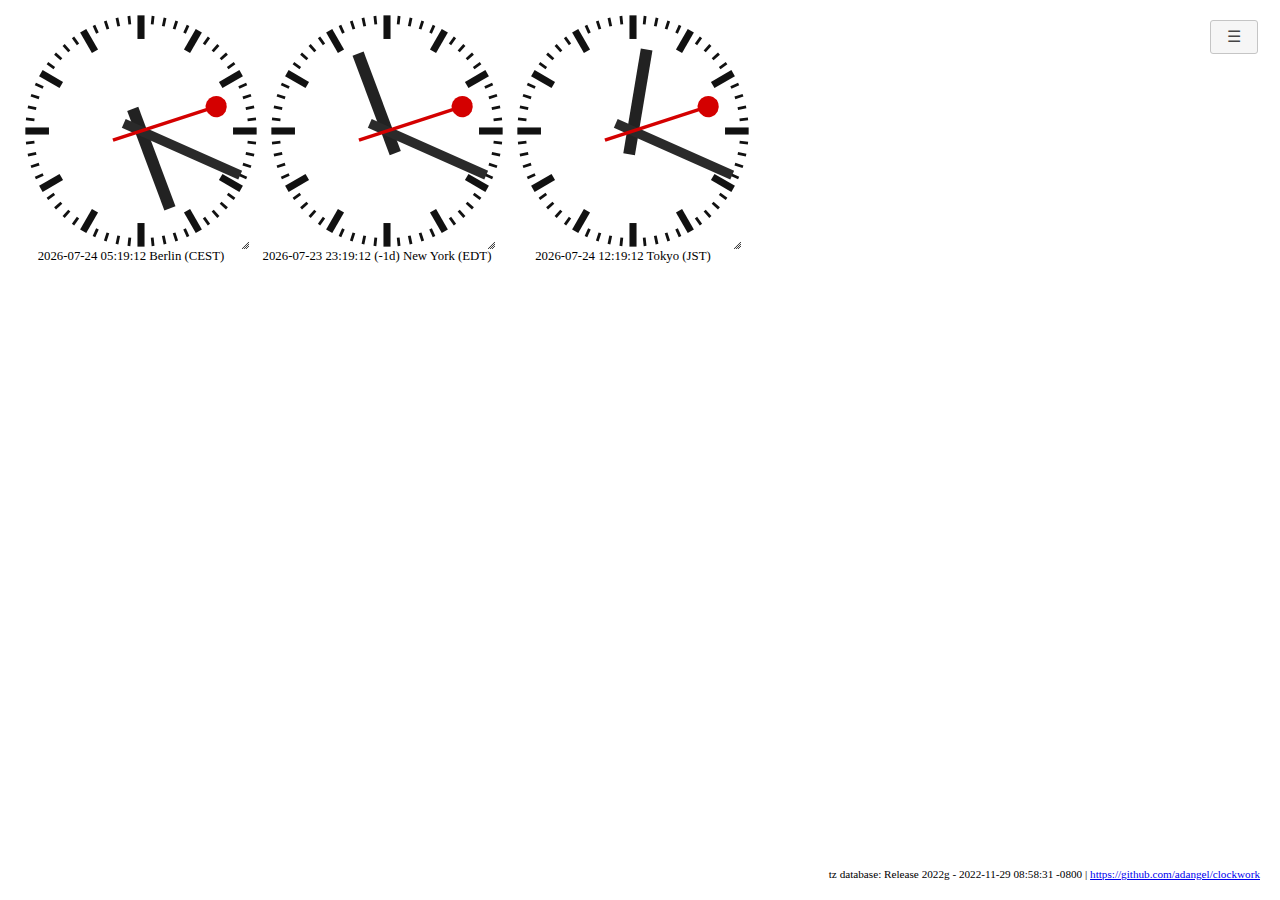
<file: index.html>
<?xml version="1.0" encoding="utf-8"?>
<html xmlns="http://www.w3.org/1999/xhtml">
<head>
    <title>Clockwork</title>
    <meta http-equiv="Content-Type" content="text/html; charset=utf-8"/>
    <link type="text/css" rel="stylesheet" href="js/jquery-ui/jquery-ui.min.css" />
    <link type="text/css" rel="stylesheet" href="clock.css" />

     <script type="text/javascript" src="js/jquery/jquery-2.1.3.min.js"></script>
     <script type="text/javascript" src="js/svgjs/svg.min.js"></script>
     <script type="text/javascript" src="js/svgjs/svg.easing.min.js"></script>
     <script type="text/javascript" src="js/svgjs/svg.clock.min.js"></script>
     <script type="text/javascript" src="js/timezone-js/date.js"></script>

     <script type="text/javascript" src="js/jquery-ui/jquery-ui.min.js"></script>

     <script type="text/javascript" src="js/flip_clock/flip_clock.js"></script>

     <script type="text/javascript" src="js/clockwork-utils.js"></script>
     <script type="text/javascript" src="js/clock-svgjs.js"></script>
     <script type="text/javascript" src="js/clock-simple.js"></script>
     <script type="text/javascript" src="js/clock-flipclock.js"></script>
     <script type="text/javascript" src="js/main.js"></script>
</head>
<body>
<div id="clocks"></div>
<div id="config-button">&#9776;</div>
<div id="config" style="display: none;" title="Configuration">
    <div class="tabs">
        <ul>
            <li><a href="#tab-clocks">Clocks</a></li>
            <li><a href="#tab-view">View configuration</a></li>
        </ul>
        <div id="tab-clocks">
            <fieldset>
                <button class="add">Add a clock</button>

                <fieldset>
                    <label for="timezone-select">Timezone:</label>
                    <select name="timezone" id="timezone-select"></select>

                    <label for="clock-title">Clock Title</label>
                    <input name="title" id="clock-title" type="text" />

                    <label for="clockstyle-select">Style:</label>
                    <select name="style" id="clockstyle-select"></select>
                </fieldset>
            </fieldset>

            <fieldset>
                <button class="clear">Clear</button>
                <button class="default">Restore Default</button>
            </fieldset>
        </div>
        <div id="tab-view">
            <fieldset>
                <label for="clocks-per-row">Clocks per row:</label>
                <input id="clocks-per-row" type="number" />

                <label for="show-seconds">Show Seconds:</label>
                <input id="show-seconds" type="checkbox" checked="checked" value="on" />
            </fieldset>
        </div>
    </div>
</div>
<div id="footer"><span class="tz-version-info"></span><a href="https://github.com/adangel/clockwork">https://github.com/adangel/clockwork</a></div>
</body>
</html>
</file>
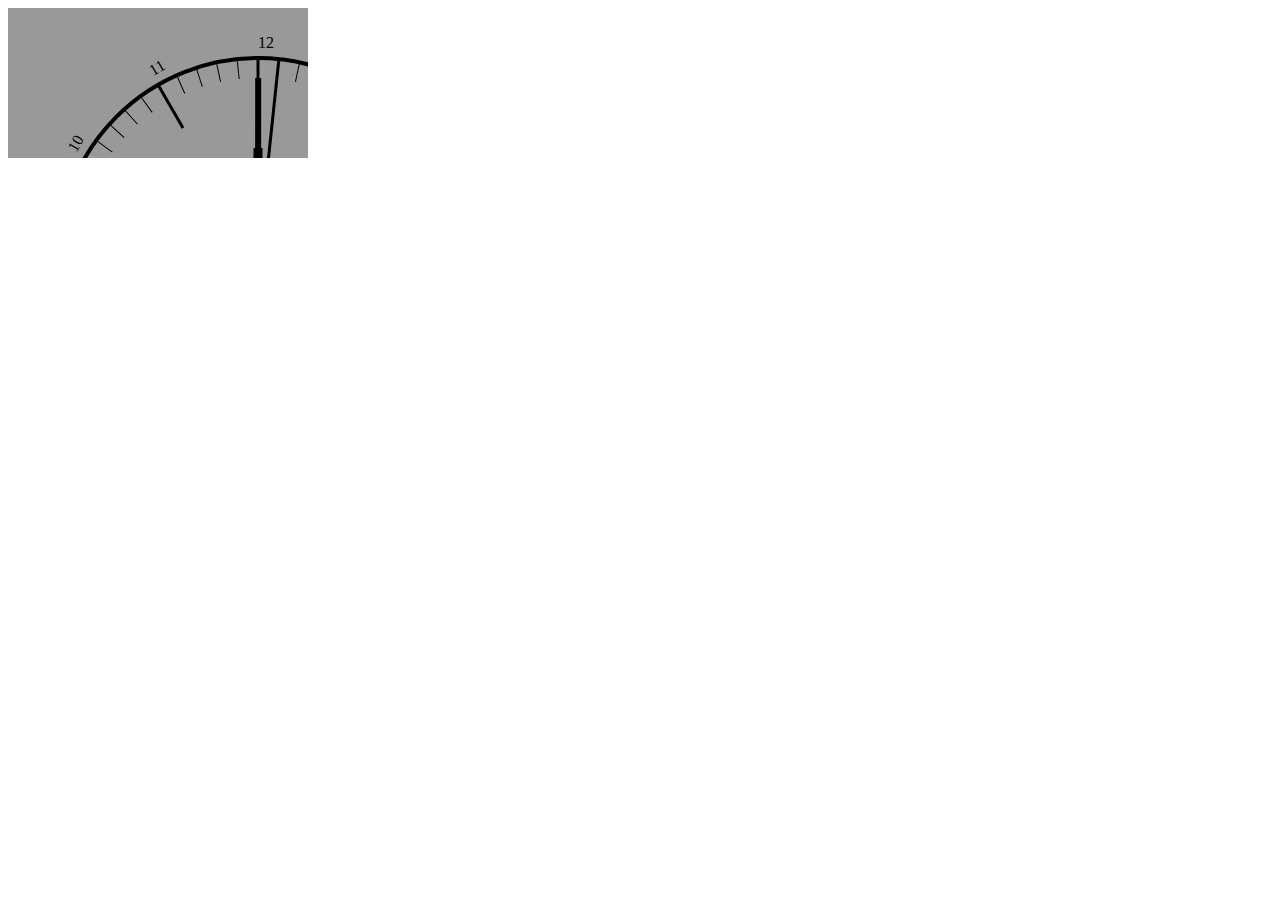
<file: clock1.html>
<?xml version="1.0" encoding="utf-8"?>
<html xmlns="http://www.w3.org/1999/xhtml">
<head>
    <title>Clockwork</title>
</head>
<body>

<div id="svg">
    <svg xmlns="http://www.w3.org/2000/svg" 
          version="1.1">
          <rect fill="#999" width="810" height="540"/>
          <circle cx="250" cy="250" r="200" stroke="#000" stroke-width="4" fill-opacity="0"/>
          <g transform="translate(250,250)">
              <line x1="0" y1="-150" x2="0" y2="-200" stroke="black" stroke-width="3" transform="rotate(0)"/>
              <line x1="0" y1="-150" x2="0" y2="-200" stroke="black" stroke-width="3" transform="rotate(30)"/>
              <line x1="0" y1="-150" x2="0" y2="-200" stroke="black" stroke-width="3" transform="rotate(60)"/>
              <line x1="0" y1="-150" x2="0" y2="-200" stroke="black" stroke-width="3" transform="rotate(90)"/>
              <line x1="0" y1="-150" x2="0" y2="-200" stroke="black" stroke-width="3" transform="rotate(120)"/>
              <line x1="0" y1="-150" x2="0" y2="-200" stroke="black" stroke-width="3" transform="rotate(150)"/>
              <line x1="0" y1="-150" x2="0" y2="-200" stroke="black" stroke-width="3" transform="rotate(180)"/>
              <line x1="0" y1="-150" x2="0" y2="-200" stroke="black" stroke-width="3" transform="rotate(210)"/>
              <line x1="0" y1="-150" x2="0" y2="-200" stroke="black" stroke-width="3" transform="rotate(240)"/>
              <line x1="0" y1="-150" x2="0" y2="-200" stroke="black" stroke-width="3" transform="rotate(270)"/>
              <line x1="0" y1="-150" x2="0" y2="-200" stroke="black" stroke-width="3" transform="rotate(300)"/>
              <line x1="0" y1="-150" x2="0" y2="-200" stroke="black" stroke-width="3" transform="rotate(330)"/>
          </g>
          <g transform="translate(250,250)">
            <line x1="0" y1="-180" x2="0" y2="-200" stroke="black" stroke-width="1" transform="rotate(6)"/>
            <line x1="0" y1="-180" x2="0" y2="-200" stroke="black" stroke-width="1" transform="rotate(12)"/>
            <line x1="0" y1="-180" x2="0" y2="-200" stroke="black" stroke-width="1" transform="rotate(18)"/>
            <line x1="0" y1="-180" x2="0" y2="-200" stroke="black" stroke-width="1" transform="rotate(24)"/>

            <line x1="0" y1="-180" x2="0" y2="-200" stroke="black" stroke-width="1" transform="rotate(36)"/>
            <line x1="0" y1="-180" x2="0" y2="-200" stroke="black" stroke-width="1" transform="rotate(42)"/>
            <line x1="0" y1="-180" x2="0" y2="-200" stroke="black" stroke-width="1" transform="rotate(48)"/>
            <line x1="0" y1="-180" x2="0" y2="-200" stroke="black" stroke-width="1" transform="rotate(54)"/>

            <line x1="0" y1="-180" x2="0" y2="-200" stroke="black" stroke-width="1" transform="rotate(66)"/>
            <line x1="0" y1="-180" x2="0" y2="-200" stroke="black" stroke-width="1" transform="rotate(72)"/>
            <line x1="0" y1="-180" x2="0" y2="-200" stroke="black" stroke-width="1" transform="rotate(78)"/>
            <line x1="0" y1="-180" x2="0" y2="-200" stroke="black" stroke-width="1" transform="rotate(84)"/>

            <line x1="0" y1="-180" x2="0" y2="-200" stroke="black" stroke-width="1" transform="rotate(96)"/>
            <line x1="0" y1="-180" x2="0" y2="-200" stroke="black" stroke-width="1" transform="rotate(102)"/>
            <line x1="0" y1="-180" x2="0" y2="-200" stroke="black" stroke-width="1" transform="rotate(108)"/>
            <line x1="0" y1="-180" x2="0" y2="-200" stroke="black" stroke-width="1" transform="rotate(114)"/>

            <line x1="0" y1="-180" x2="0" y2="-200" stroke="black" stroke-width="1" transform="rotate(126)"/>
            <line x1="0" y1="-180" x2="0" y2="-200" stroke="black" stroke-width="1" transform="rotate(132)"/>
            <line x1="0" y1="-180" x2="0" y2="-200" stroke="black" stroke-width="1" transform="rotate(138)"/>
            <line x1="0" y1="-180" x2="0" y2="-200" stroke="black" stroke-width="1" transform="rotate(144)"/>

            <line x1="0" y1="-180" x2="0" y2="-200" stroke="black" stroke-width="1" transform="rotate(156)"/>
            <line x1="0" y1="-180" x2="0" y2="-200" stroke="black" stroke-width="1" transform="rotate(162)"/>
            <line x1="0" y1="-180" x2="0" y2="-200" stroke="black" stroke-width="1" transform="rotate(168)"/>
            <line x1="0" y1="-180" x2="0" y2="-200" stroke="black" stroke-width="1" transform="rotate(174)"/>

            <line x1="0" y1="-180" x2="0" y2="-200" stroke="black" stroke-width="1" transform="rotate(186)"/>
            <line x1="0" y1="-180" x2="0" y2="-200" stroke="black" stroke-width="1" transform="rotate(192)"/>
            <line x1="0" y1="-180" x2="0" y2="-200" stroke="black" stroke-width="1" transform="rotate(198)"/>
            <line x1="0" y1="-180" x2="0" y2="-200" stroke="black" stroke-width="1" transform="rotate(204)"/>

            <line x1="0" y1="-180" x2="0" y2="-200" stroke="black" stroke-width="1" transform="rotate(216)"/>
            <line x1="0" y1="-180" x2="0" y2="-200" stroke="black" stroke-width="1" transform="rotate(222)"/>
            <line x1="0" y1="-180" x2="0" y2="-200" stroke="black" stroke-width="1" transform="rotate(228)"/>
            <line x1="0" y1="-180" x2="0" y2="-200" stroke="black" stroke-width="1" transform="rotate(234)"/>

            <line x1="0" y1="-180" x2="0" y2="-200" stroke="black" stroke-width="1" transform="rotate(246)"/>
            <line x1="0" y1="-180" x2="0" y2="-200" stroke="black" stroke-width="1" transform="rotate(252)"/>
            <line x1="0" y1="-180" x2="0" y2="-200" stroke="black" stroke-width="1" transform="rotate(258)"/>
            <line x1="0" y1="-180" x2="0" y2="-200" stroke="black" stroke-width="1" transform="rotate(264)"/>

            <line x1="0" y1="-180" x2="0" y2="-200" stroke="black" stroke-width="1" transform="rotate(276)"/>
            <line x1="0" y1="-180" x2="0" y2="-200" stroke="black" stroke-width="1" transform="rotate(282)"/>
            <line x1="0" y1="-180" x2="0" y2="-200" stroke="black" stroke-width="1" transform="rotate(288)"/>
            <line x1="0" y1="-180" x2="0" y2="-200" stroke="black" stroke-width="1" transform="rotate(294)"/>

            <line x1="0" y1="-180" x2="0" y2="-200" stroke="black" stroke-width="1" transform="rotate(306)"/>
            <line x1="0" y1="-180" x2="0" y2="-200" stroke="black" stroke-width="1" transform="rotate(312)"/>
            <line x1="0" y1="-180" x2="0" y2="-200" stroke="black" stroke-width="1" transform="rotate(318)"/>
            <line x1="0" y1="-180" x2="0" y2="-200" stroke="black" stroke-width="1" transform="rotate(324)"/>

            <line x1="0" y1="-180" x2="0" y2="-200" stroke="black" stroke-width="1" transform="rotate(336)"/>
            <line x1="0" y1="-180" x2="0" y2="-200" stroke="black" stroke-width="1" transform="rotate(342)"/>
            <line x1="0" y1="-180" x2="0" y2="-200" stroke="black" stroke-width="1" transform="rotate(348)"/>
            <line x1="0" y1="-180" x2="0" y2="-200" stroke="black" stroke-width="1" transform="rotate(354)"/>
          </g>
          <g transform="translate(250,250)">
            <text x="0" y="-210" transform="rotate(0)">12</text>
            <text x="0" y="-210" transform="rotate(30)">1</text>
            <text x="0" y="-210" transform="rotate(60)">2</text>
            <text x="0" y="-210" transform="rotate(90)">3</text>
            <text x="0" y="-220" transform="rotate(120) rotate(180 0 -220)">4</text>
            <text x="0" y="-220" transform="rotate(150) rotate(180 0 -220)">5</text>
            <text x="0" y="-220" transform="rotate(180) rotate(180 0 -220)">6</text>
            <text x="0" y="-220" transform="rotate(210) rotate(180 0 -220)">7</text>
            <text x="0" y="-220" transform="rotate(240) rotate(180 0 -220)">8</text>
            <text x="0" y="-210" transform="rotate(270)">9</text>
            <text x="0" y="-210" transform="rotate(300)">10</text>
            <text x="0" y="-210" transform="rotate(330)">11</text>
          </g>
          <g transform="translate(250,250)">
            <line x1="0" y1="0" x2="0" y2="-110" stroke="black" stroke-width="9" transform="rotate(0)">
              <animateTransform attributeName="transform" attributeType="XML"
                    type="rotate" from="0" to="360" dur="24h" repeatCount="indefinite"
                    additive="sum" accumulate="sum" fill="freeze"/>
            </line>
            <line x1="0" y1="0" x2="0" y2="-180" stroke="black" stroke-width="6" transform="rotate(0)">
              <animateTransform attributeName="transform" attributeType="XML"
                    type="rotate" from="0" to="360" dur="1h" repeatCount="indefinite"
                    additive="sum" accumulate="sum" fill="freeze"/>
            </line>
            <line x1="0" y1="0" x2="0" y2="-200" stroke="black" stroke-width="3" transform="rotate(0)">
              <animateTransform attributeName="transform" attributeType="XML"
                    type="rotate" values="0;6" calcMode="discrete" dur="1s" repeatCount="indefinite"
                    additive="sum" accumulate="sum" fill="freeze"/>
            </line>
          </g>
    </svg>
</div>
</body>
</html>
</file>
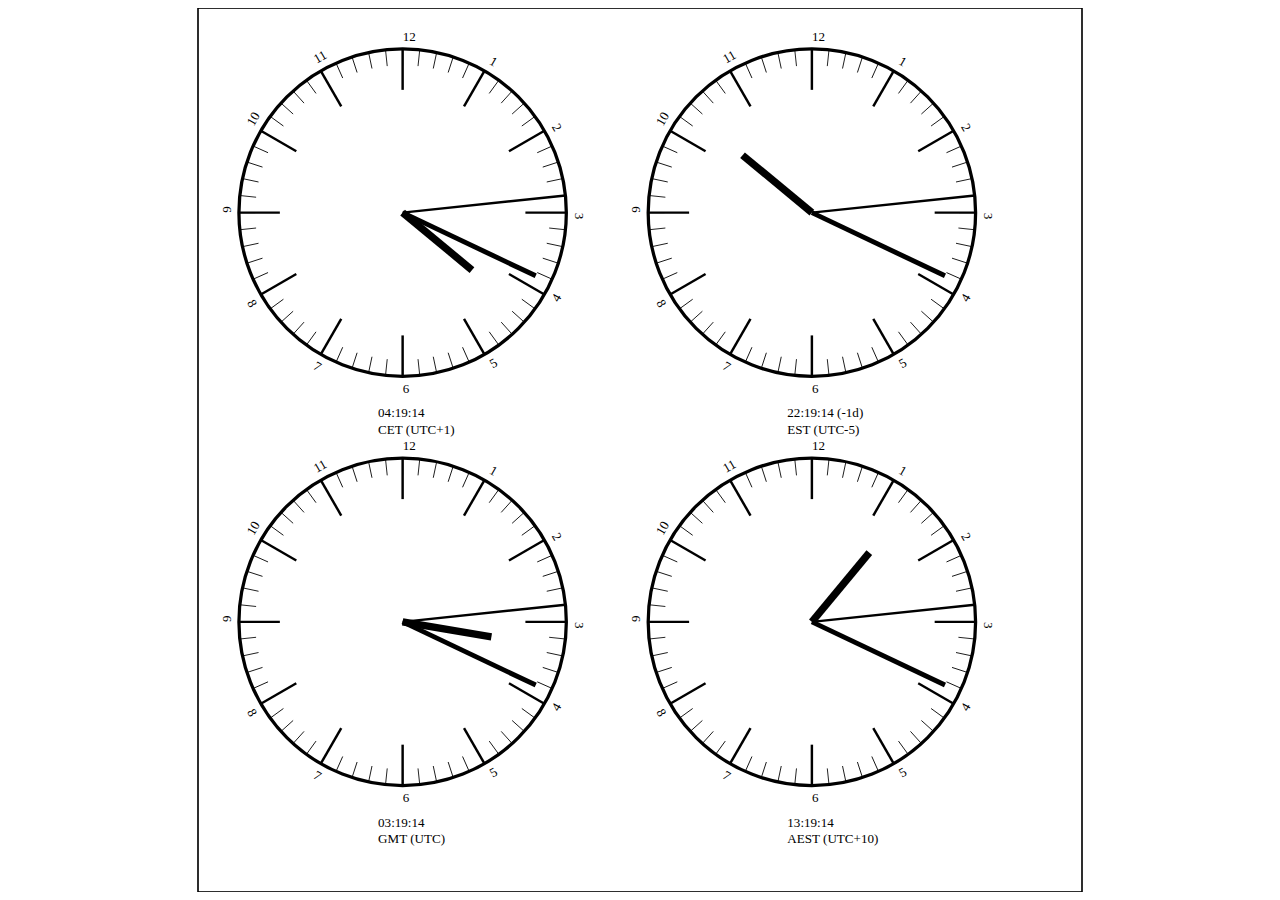
<file: clock2.html>
<?xml version="1.0" encoding="utf-8"?>
<html xmlns="http://www.w3.org/1999/xhtml">
<head>
    <title>Clockwork</title>
    <meta http-equiv="Content-Type" content="text/html; charset=utf-8"/>
</head>
<body>
<div id="clock"></div>

<script type="text/javascript">
(function() {
var clock = document.getElementById("clock");
var svg = svgElement("svg", {'width':'100%', 'height':'100%', 'viewBox': '0 0 540 540'});
clock.appendChild(svg);
svg.appendChild(svgElement("rect", {'fill': '#fff', 'stroke':'black', 'width': 540, 'height': 540}));

var clocks = [];
clocks.push(createClock(0.5, 0, 0, +1*60, "CET (UTC+1)"));
clocks.push(createClock(0.5, 500, 0, -5*60, "EST (UTC-5)"));
clocks.push(createClock(0.5, 0, 500, 0, "GMT (UTC)"));
clocks.push(createClock(0.5, 500, 500, +10*60, "AEST (UTC+10)"));

for (var i = 0; i < clocks.length; i++) {
    svg.appendChild(clocks[i]);
}

var intervalId;
window.addEventListener('focus', function() {
    function updateAll() {
	    for (var i = 0; i < clocks.length; i++) {
	        clocks[i].update();
	    }
    }

    updateAll();
    intervalId = window.setInterval(updateAll, 1000);
} );
window.addEventListener('blur', function() {
    window.clearInterval(intervalId);
} );


function createClock(scale, xoffset, yoffset, timeoffset, title) {
	var clockGroup = svgElement("g", {'transform': 'scale(' + scale + ') translate(' + xoffset + ' ' + yoffset + ')'});
	clockGroup.appendChild(svgElement("circle", {'cx': 250, 'cy': 250, 'r': 200, 'stroke': '#000', 'stroke-width': 4, 'fill-opacity': 0}));
	var group1 = svgElement("g", {'transform': 'translate(250,250)'});
	for (var i = 0, j = 12; i < 360; i+= 30, j++) {
	    group1.appendChild(svgElement("line", {'x1':0, 'y1':-150, 'x2':0, 'y2':-200, 'stroke':'black', 'stroke-width':3, 'transform':'rotate(' + i + ')'}));
	
	    if (j > 12) { j -= 12 };
	    if (j >= 4 && j <= 8) {
	        group1.appendChild(svgElement("text", {'x':0, 'y':-220, 'transform':'rotate('+ i +') rotate(180 0 -220)'}, j));
	    } else {
	        group1.appendChild(svgElement("text", {'x':0, 'y':-210, 'transform':'rotate('+ i +')'}, j));
	    }
	}
	for (var i = 0; i < 360; i+= 6) {
	    group1.appendChild(svgElement("line", {'x1':0, 'y1':-180, 'x2':0, 'y2':-200, 'stroke':'black', 'stroke-width':1, 'transform':'rotate(' + i + ')'}));
	}
	
	var hour = svgElement("line", {'x1':0,'y1':0,'x2':0,'y2':-110,'stroke':'black','stroke-width':9});
	group1.appendChild(hour);
	var minute = svgElement("line", {'x1':0,'y1':0,'x2':0,'y2':-180,'stroke':'black','stroke-width':6});
	group1.appendChild(minute);
	var second = svgElement("line", {'x1':0,'y1':0,'x2':0,'y2':-200,'stroke':'black','stroke-width':3});
	group1.appendChild(second);
	
	clockGroup.appendChild(group1);
	
	var text = svgElement("text", {'x':220,'y':500}, "text");
	clockGroup.appendChild(text);
	clockGroup.appendChild(svgElement("text", {'x':220,'y':520}, title));

	updateCurrent();
	clockGroup.update = updateCurrent;

	return clockGroup;

	function updateCurrent() {
	    var originalDate = new Date(),
	        epoche = originalDate.getTime(),
	        timezoneoffset = originalDate.getTimezoneOffset(),
	        additions = "";
	    
	    epoche += (timezoneoffset + timeoffset) * 60 * 1000;
	    var d = new Date(epoche);
	    if (d.getDate() > originalDate.getDate()) {
	        additions = " (+1d)";
	    } else if (d.getDate() < originalDate.getDate()) {
	        additions = " (-1d)";
	    }
	    
	    update(d.getHours(), d.getMinutes(), d.getSeconds(), additions);
	}
	function update(hours, minutes, seconds, additions) {
	    text.firstChild.textContent = leadingZero(hours) + ":" + leadingZero(minutes) + ":" + leadingZero(seconds) + additions;

	    if (hours > 12) { hours -= 12 };
	    hour.setAttribute("transform", "rotate(" + (360.0/12 * (hours + minutes/60.0 + seconds/3600.0)) + ")");
	    minute.setAttribute("transform", "rotate(" + (360.0/60 * (minutes + seconds/60.0)) + ")");
	    second.setAttribute("transform", "rotate(" + (360/60 * seconds) + ")");
	}
	function leadingZero(n) {
	    if (n < 10) {
	        return "0" + n;
	    } else {
	        return "" + n;
	    }
	}
}



function svgElement(name, atts, text) {
    var element = document.createElementNS("http://www.w3.org/2000/svg", name);
    svgAttrs(element, atts);
    if (text) {
        var t = document.createTextNode(text);
        element.appendChild(t);
    }
    return element;
}
function svgAttrs(element, atts) {
    for (var a in atts) {
        if (atts.hasOwnProperty(a)) {
            element.setAttribute(a, atts[a]);
        }
    }
    return element;
}
})();
</script>
</body>
</html>
</file>
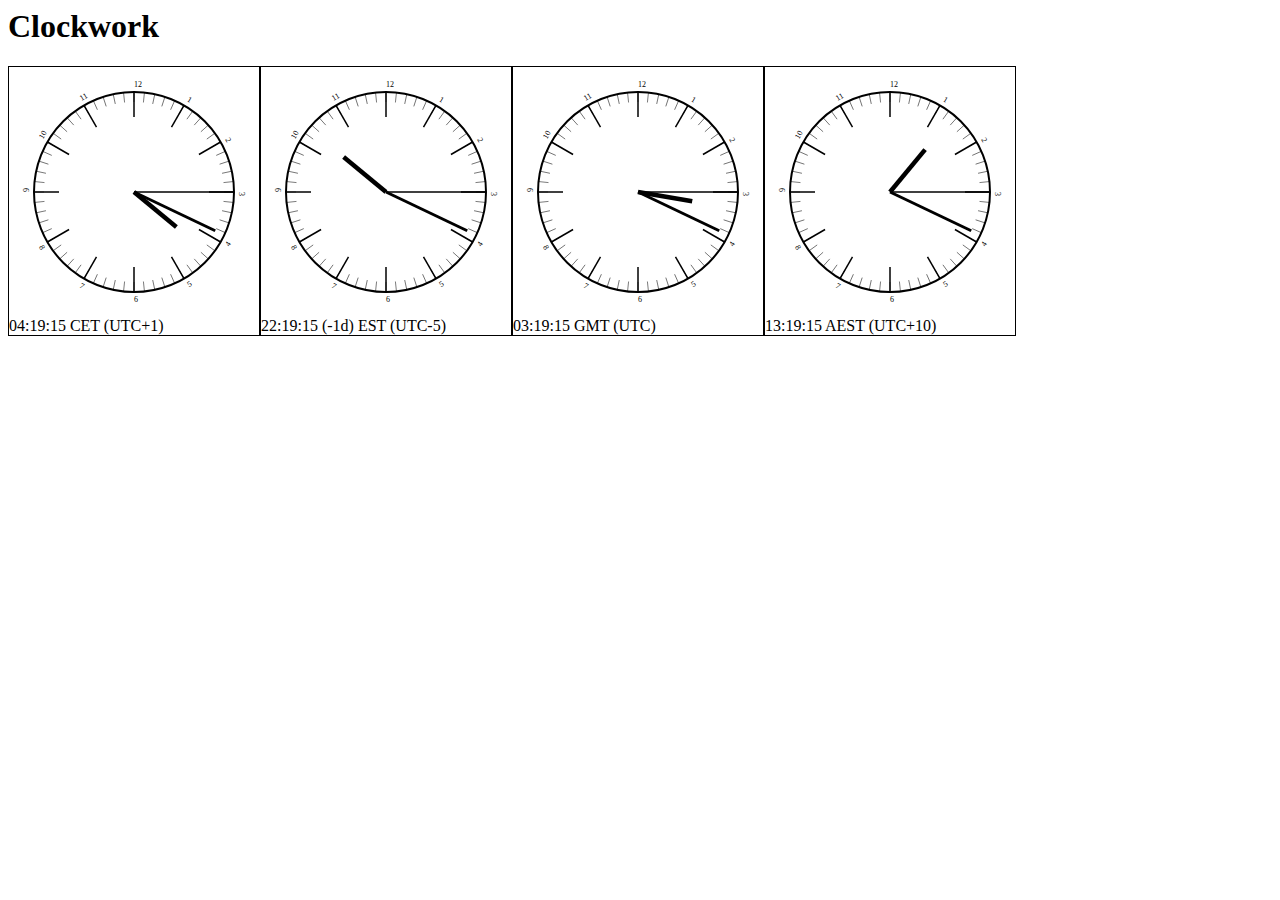
<file: clock3.html>
<?xml version="1.0" encoding="utf-8"?>
<html xmlns="http://www.w3.org/1999/xhtml">
<head>
    <title>Clockwork</title>
    <meta http-equiv="Content-Type" content="text/html; charset=utf-8"/>
    <style type="text/css">
    #clocks > div {
        float: left;
        width: 250px;
        border: 1px black solid;
    }
    </style>
</head>
<body>
<h1>Clockwork</h1>
<div id="clocks"></div>

<script type="text/javascript">
(function() {
var clock = document.getElementById("clocks");

var clocks = [];
clocks.push(createClock(+1*60, "CET (UTC+1)"));
clocks.push(createClock(-5*60, "EST (UTC-5)"));
clocks.push(createClock(0, "GMT (UTC)"));
clocks.push(createClock(+10*60, "AEST (UTC+10)"));

for (var i = 0; i < clocks.length; i++) {
    clock.appendChild(clocks[i]);
}

var intervalId;
window.addEventListener('focus', function() {
    function updateAll() {
	    for (var i = 0; i < clocks.length; i++) {
	        clocks[i].update();
	    }
    }

    updateAll();
    intervalId = window.setInterval(updateAll, 1000);
} );
window.addEventListener('blur', function() {
    window.clearInterval(intervalId);
} );


function createClock(timeoffset, title) {
    var svg = svgElement("svg", {'viewBox': '0 0 500 500'});
	var clockGroup = svgElement("g");
	svg.appendChild(clockGroup);
	clockGroup.appendChild(svgElement("circle", {'cx': 250, 'cy': 250, 'r': 200, 'stroke': '#000', 'stroke-width': 4, 'fill-opacity': 0}));
	var group1 = svgElement("g", {'transform': 'translate(250,250)'});
	for (var i = 0, j = 12; i < 360; i+= 30, j++) {
	    group1.appendChild(svgElement("line", {'x1':0, 'y1':-150, 'x2':0, 'y2':-200, 'stroke':'black', 'stroke-width':3, 'transform':'rotate(' + i + ')'}));
	
	    if (j > 12) { j -= 12 };
	    if (j >= 4 && j <= 8) {
	        group1.appendChild(svgElement("text", {'x':0, 'y':-220, 'transform':'rotate('+ i +') rotate(180 0 -220)'}, j));
	    } else {
	        group1.appendChild(svgElement("text", {'x':0, 'y':-210, 'transform':'rotate('+ i +')'}, j));
	    }
	}
	for (var i = 0; i < 360; i+= 6) {
	    group1.appendChild(svgElement("line", {'x1':0, 'y1':-180, 'x2':0, 'y2':-200, 'stroke':'black', 'stroke-width':1, 'transform':'rotate(' + i + ')'}));
	}
	
	var hour = svgElement("line", {'x1':0,'y1':0,'x2':0,'y2':-110,'stroke':'black','stroke-width':9});
	group1.appendChild(hour);
	var minute = svgElement("line", {'x1':0,'y1':0,'x2':0,'y2':-180,'stroke':'black','stroke-width':6});
	group1.appendChild(minute);
	var second = svgElement("line", {'x1':0,'y1':0,'x2':0,'y2':-200,'stroke':'black','stroke-width':3});
	group1.appendChild(second);
	
	clockGroup.appendChild(group1);

	
	var text = document.createElement("span");
	text.appendChild(document.createTextNode("will be the current time"));
	text.appendChild(document.createTextNode(" "));
	text.appendChild(document.createTextNode(title));

	var main = document.createElement("div");
	main.appendChild(svg);
	main.appendChild(text);

	updateCurrent();
	main.update = updateCurrent;

	return main;

	function updateCurrent() {
	    var originalDate = new Date(),
	        epoche = originalDate.getTime(),
	        timezoneoffset = originalDate.getTimezoneOffset(),
	        additions = "";
	    
	    epoche += (timezoneoffset + timeoffset) * 60 * 1000;
	    var d = new Date(epoche);
	    if (d.getDate() > originalDate.getDate()) {
	        additions = " (+1d)";
	    } else if (d.getDate() < originalDate.getDate()) {
	        additions = " (-1d)";
	    }
	    
	    update(d.getHours(), d.getMinutes(), d.getSeconds(), additions);
	}
	function update(hours, minutes, seconds, additions) {
	    text.firstChild.textContent = leadingZero(hours) + ":" + leadingZero(minutes) + ":" + leadingZero(seconds) + additions;

	    if (hours > 12) { hours -= 12 };
	    hour.setAttribute("transform", "rotate(" + (360.0/12 * (hours + minutes/60.0 + seconds/3600.0)) + ")");
	    minute.setAttribute("transform", "rotate(" + (360.0/60 * (minutes + seconds/60.0)) + ")");
	    second.setAttribute("transform", "rotate(" + (360/60 * seconds) + ")");
	}
	function leadingZero(n) {
	    if (n < 10) {
	        return "0" + n;
	    } else {
	        return "" + n;
	    }
	}
}



function svgElement(name, atts, text) {
    var element = document.createElementNS("http://www.w3.org/2000/svg", name);
    svgAttrs(element, atts);
    if (text) {
        var t = document.createTextNode(text);
        element.appendChild(t);
    }
    return element;
}
function svgAttrs(element, atts) {
    for (var a in atts) {
        if (atts.hasOwnProperty(a)) {
            element.setAttribute(a, atts[a]);
        }
    }
    return element;
}
})();
</script>
</body>
</html>
</file>
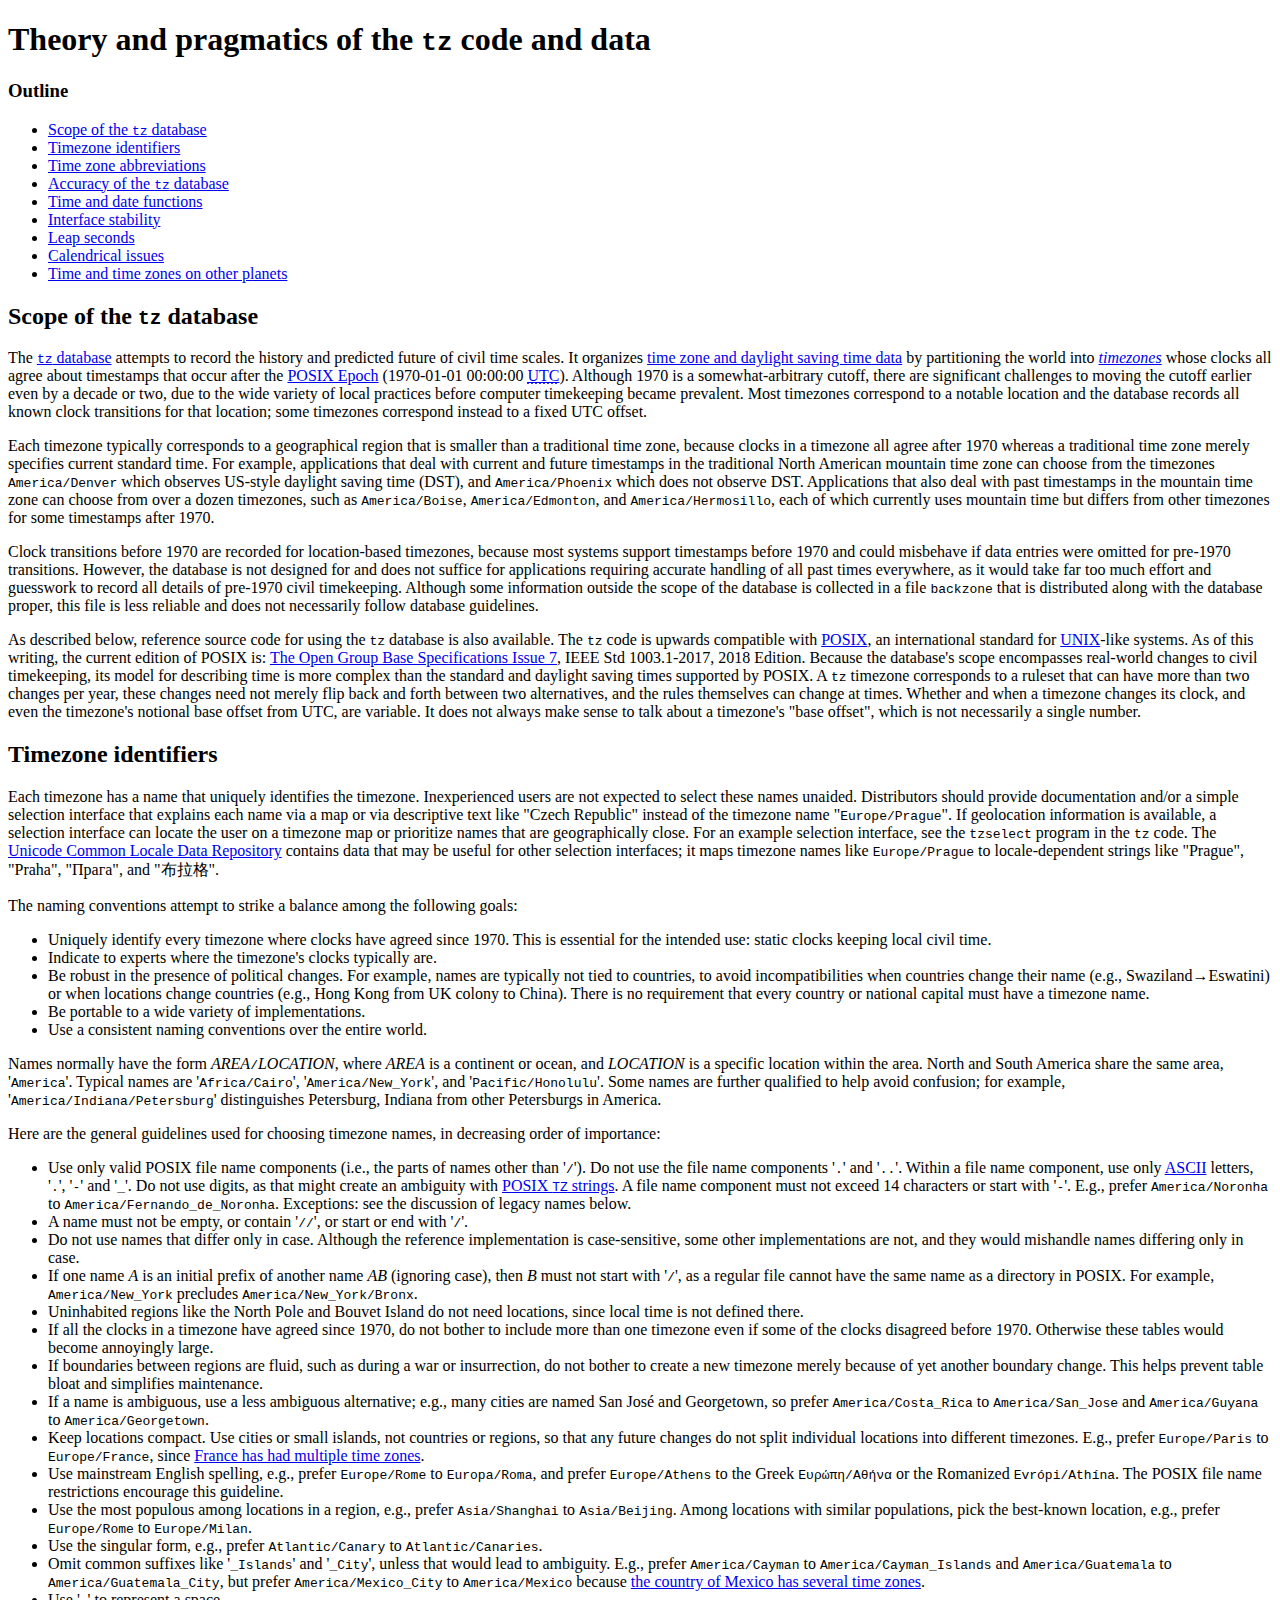
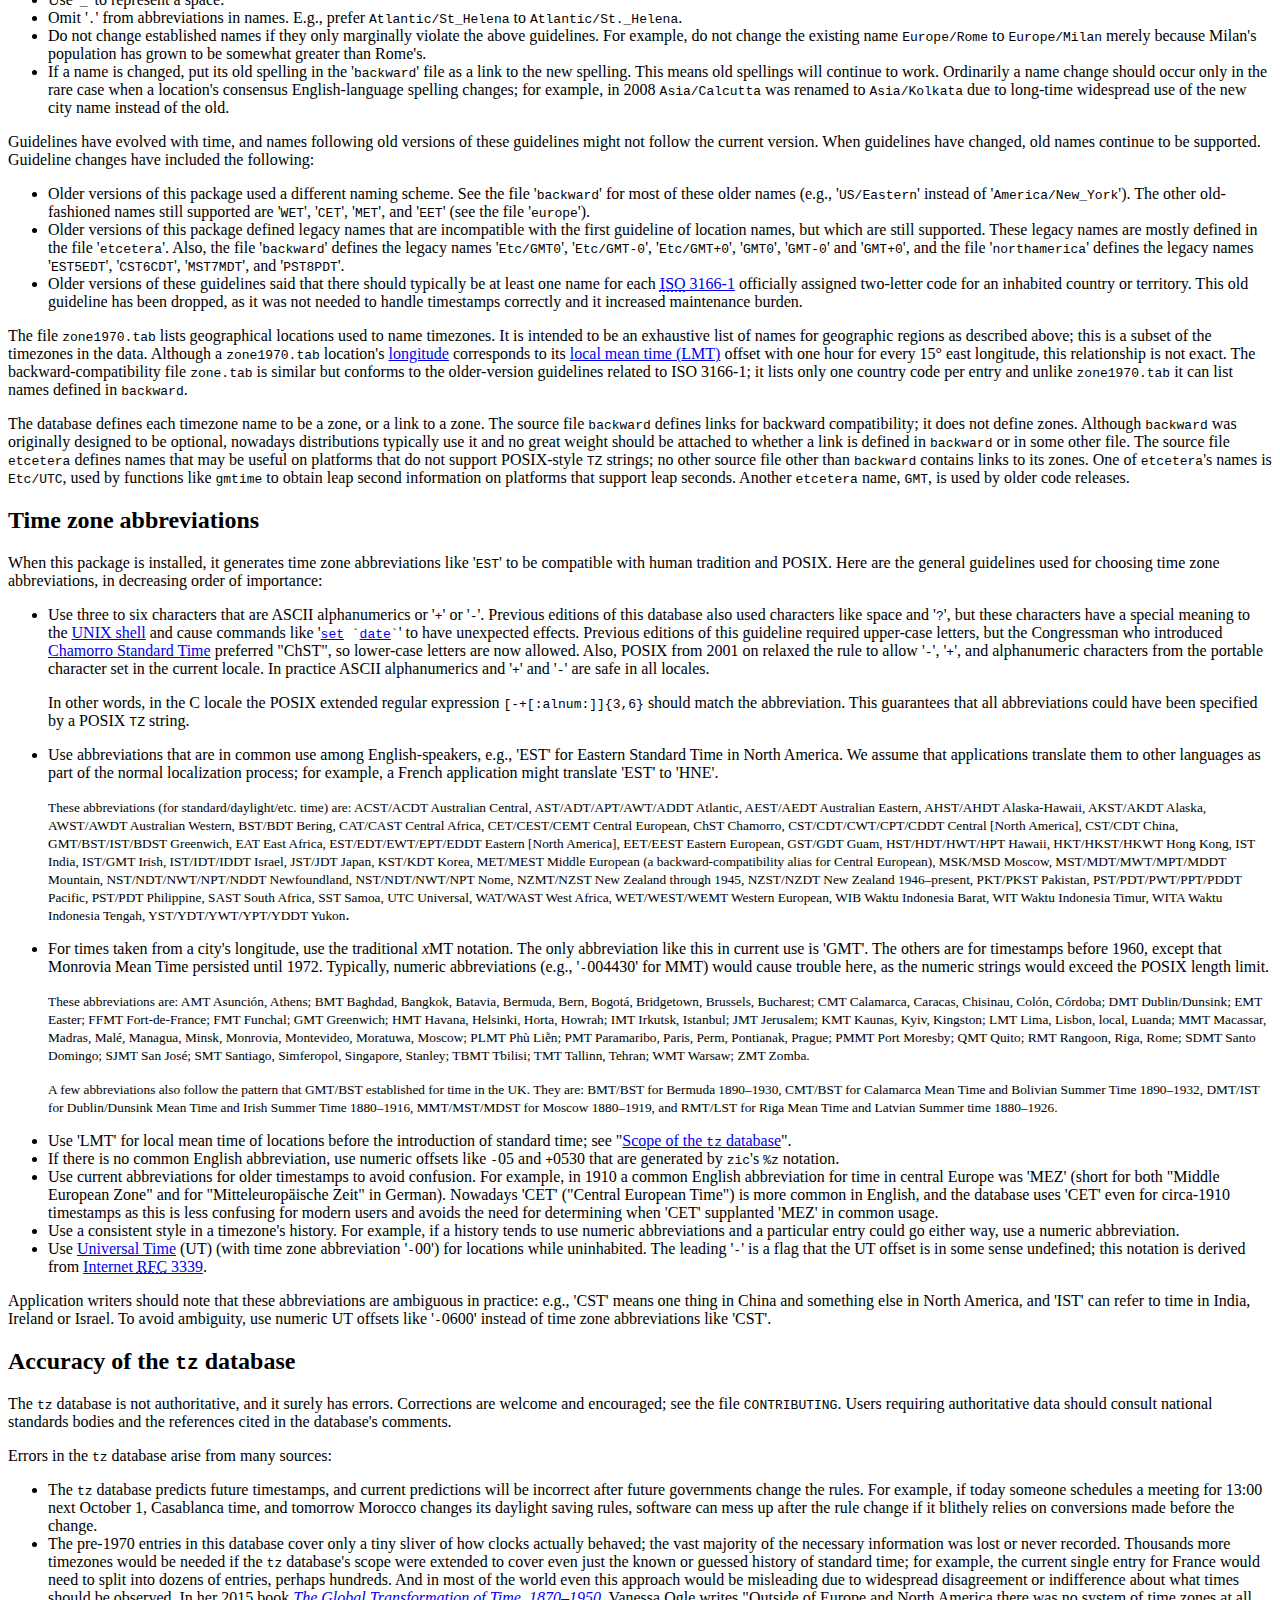
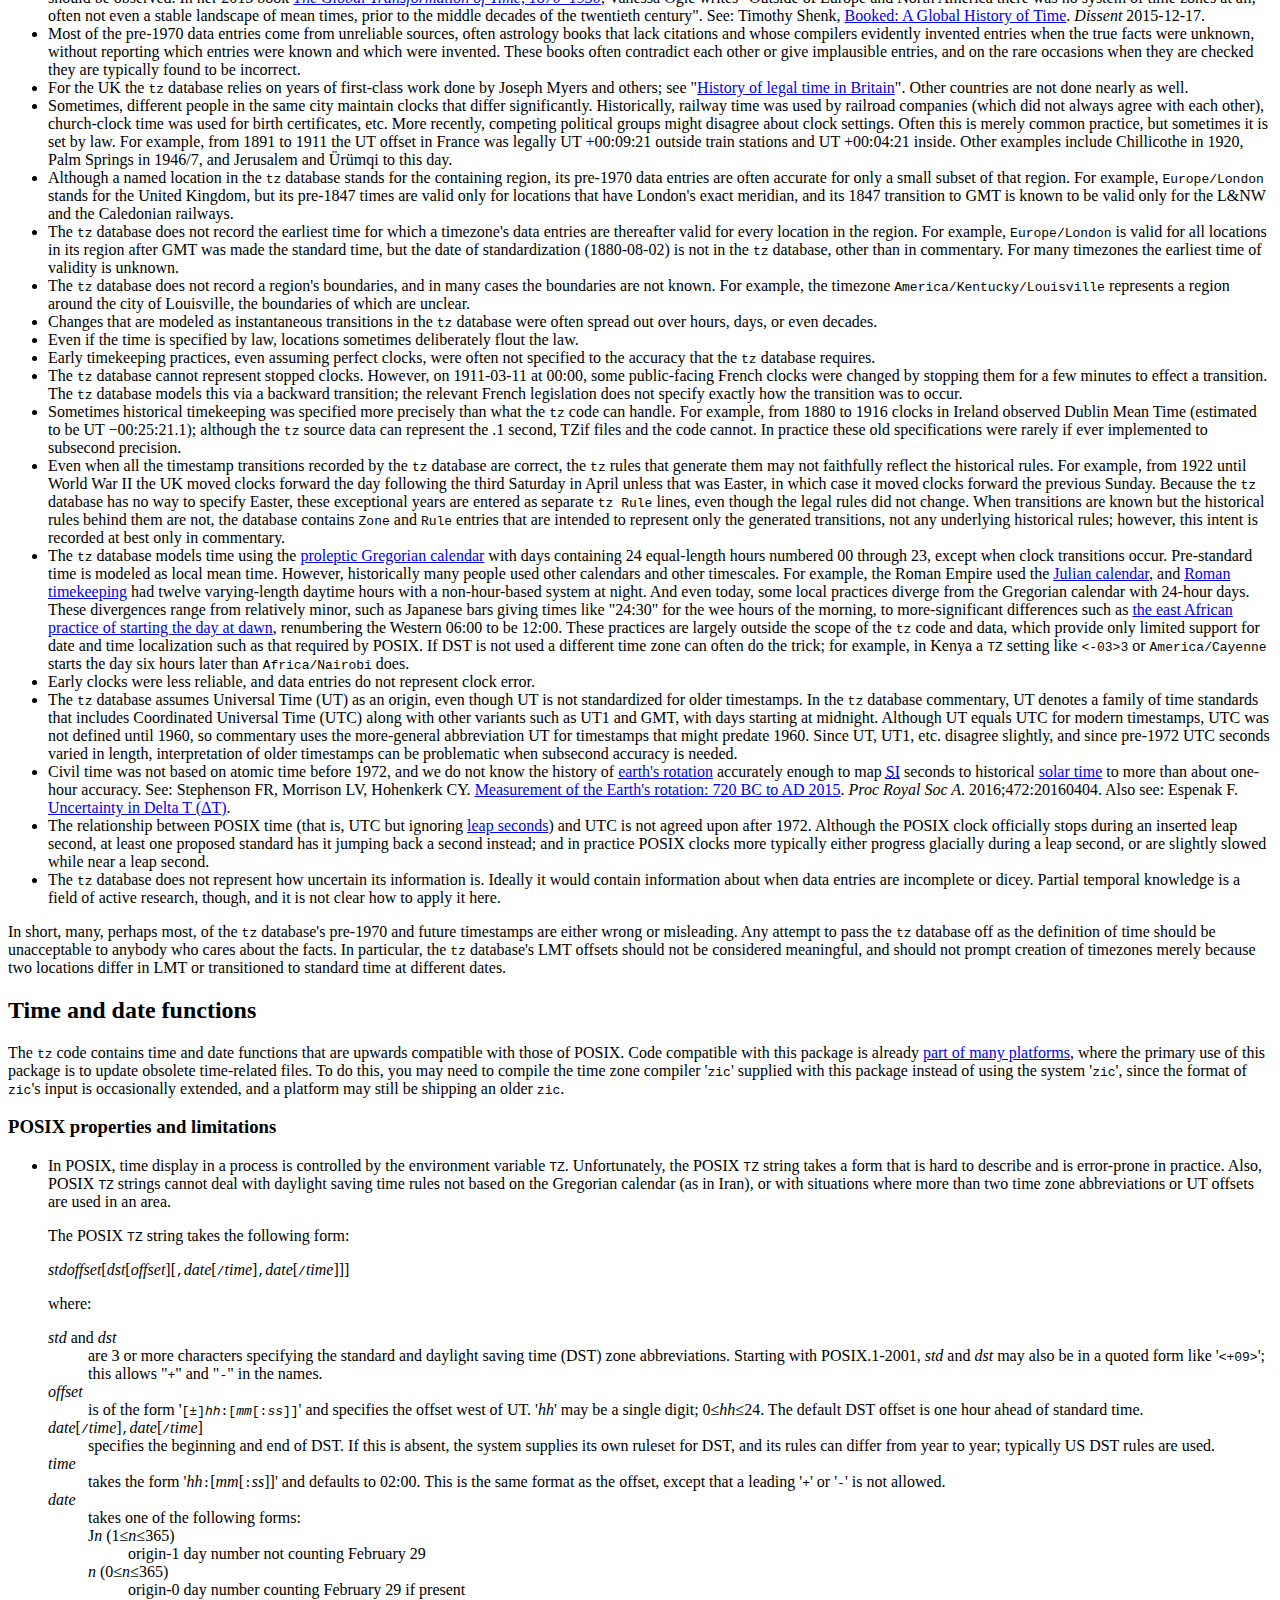
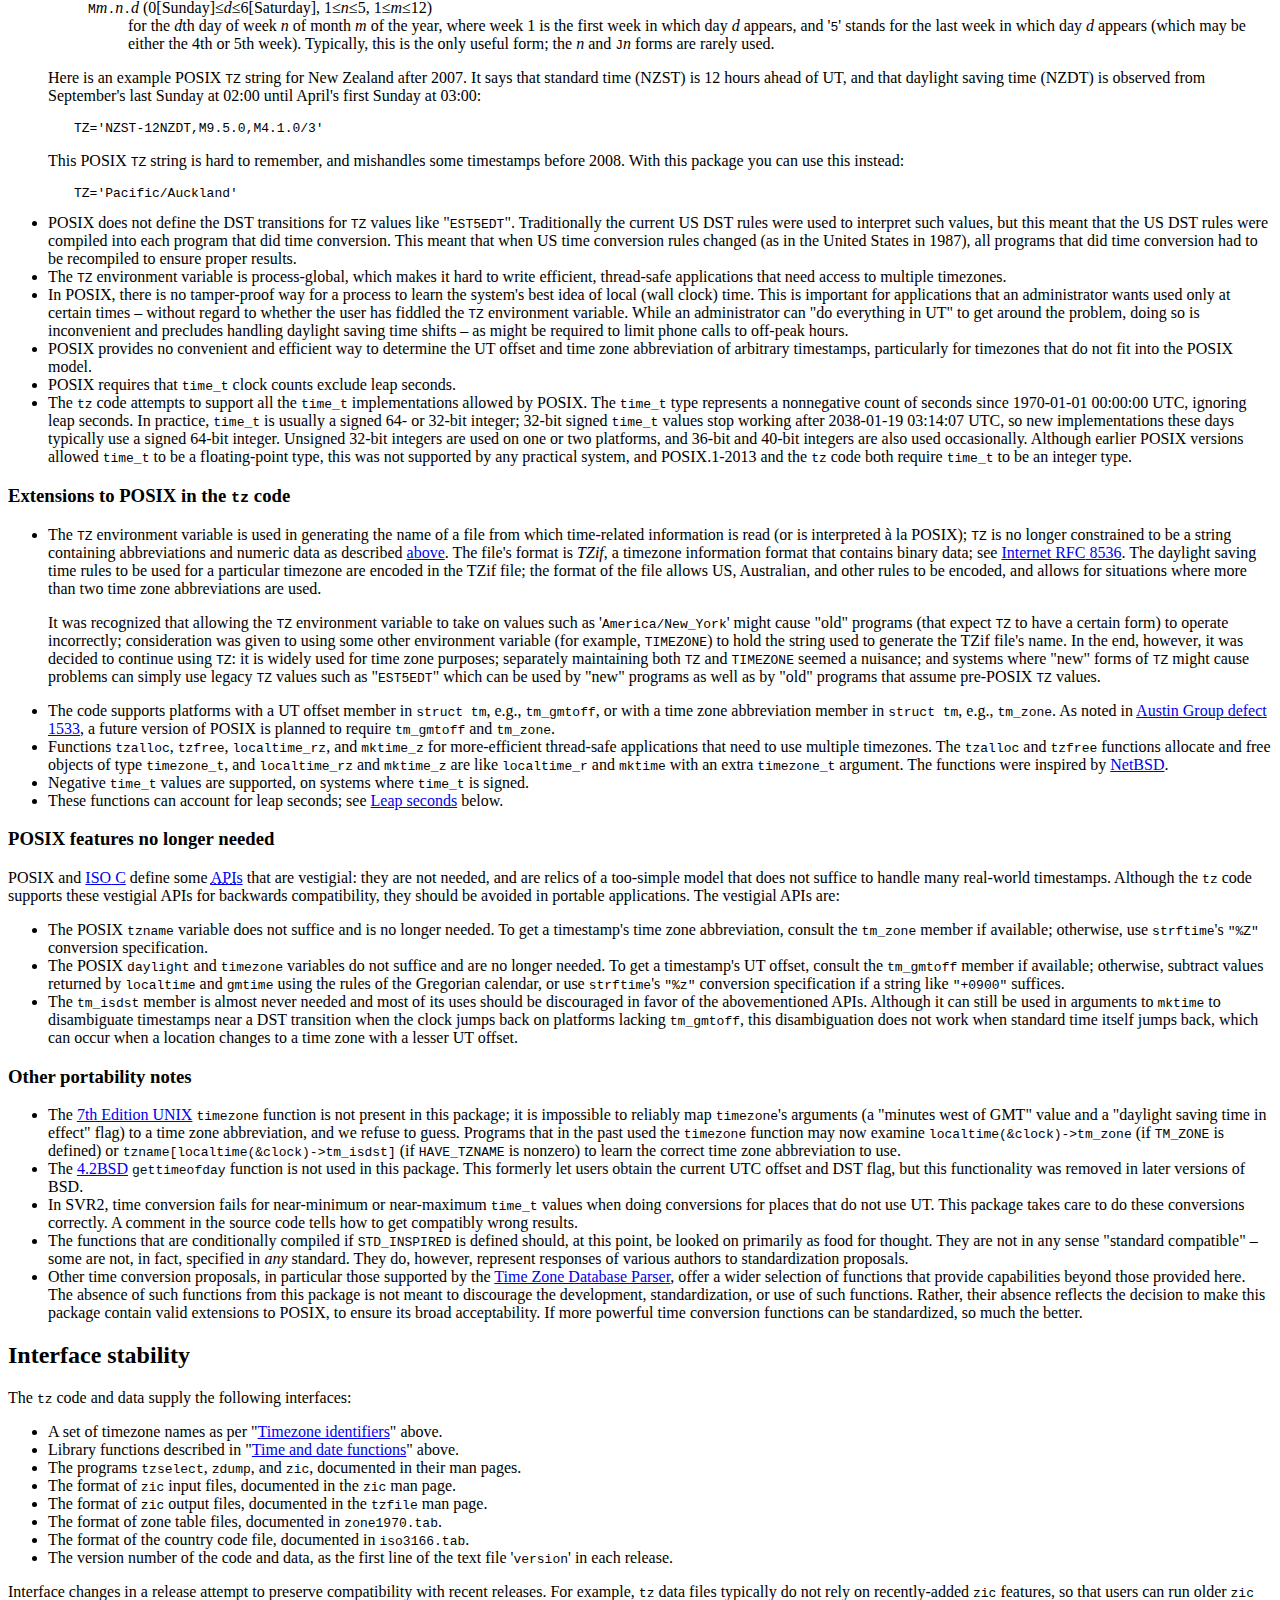
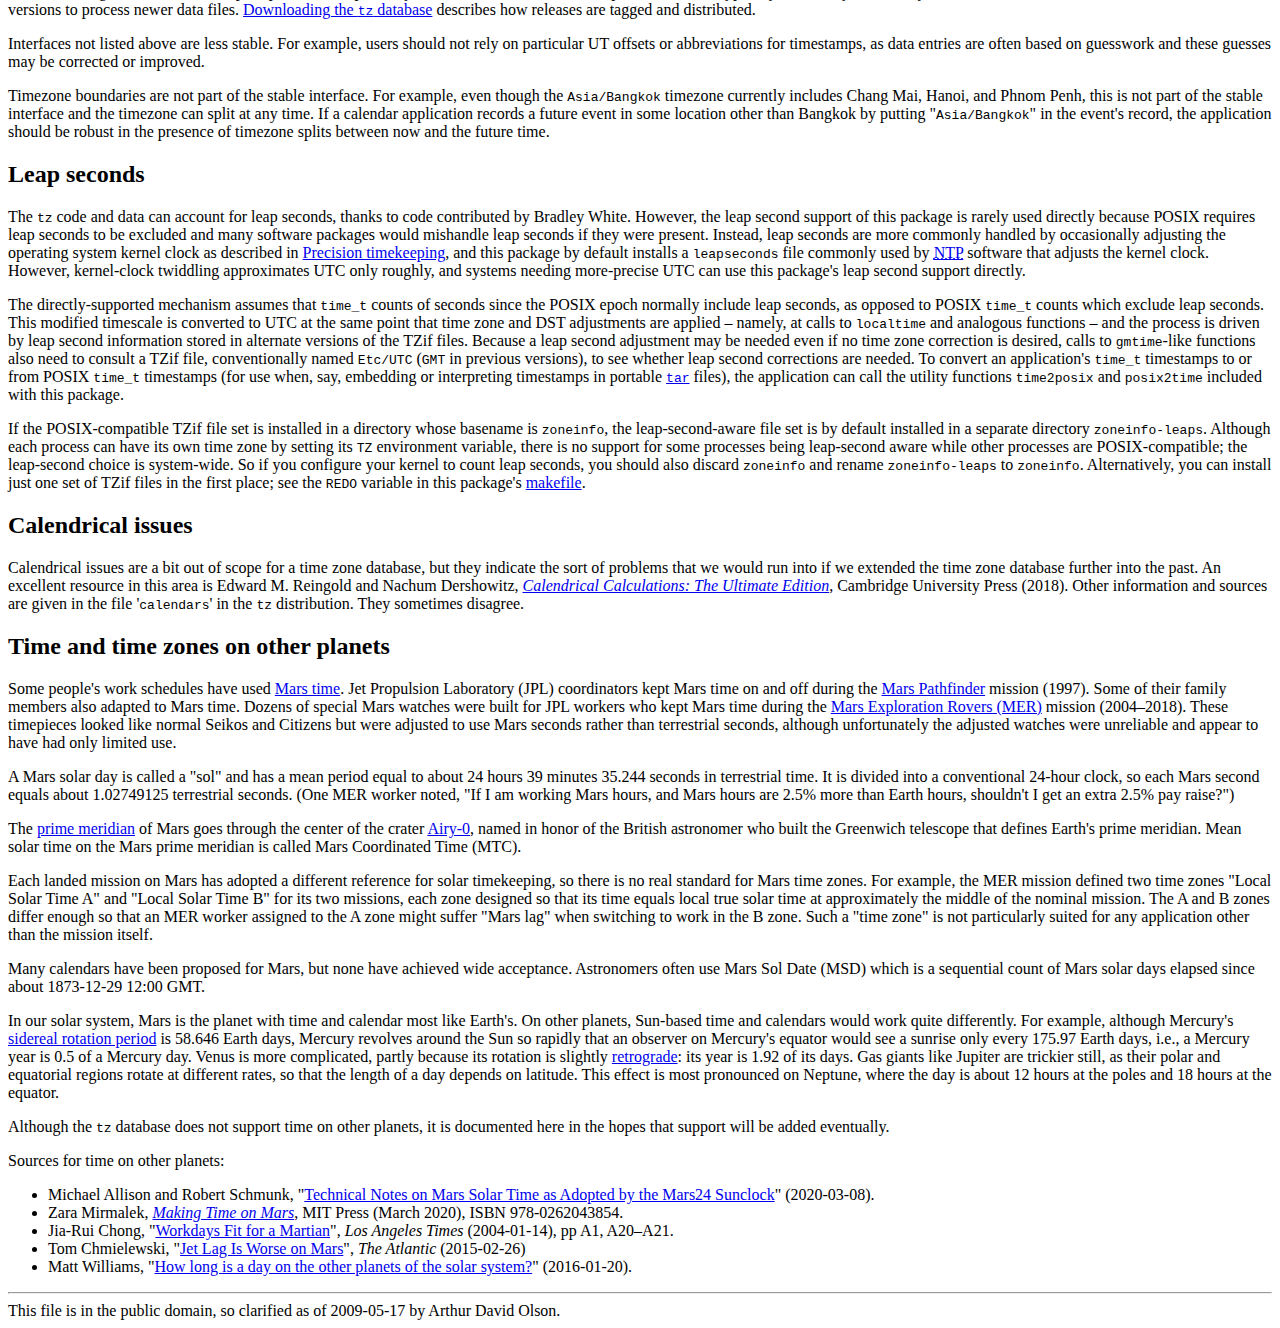
<file: tzdata/theory.html>
<!DOCTYPE html>
<html lang="en">
<head>
  <title>Theory and pragmatics of the tz code and data</title>
  <meta charset="UTF-8">
  <style>
    pre {margin-left: 2em; white-space: pre-wrap;}
  </style>
</head>

<body>
<h1>Theory and pragmatics of the <code><abbr>tz</abbr></code> code and data</h1>
  <h3>Outline</h3>
  <nav>
    <ul>
      <li><a href="#scope">Scope of the <code><abbr>tz</abbr></code>
	  database</a></li>
      <li><a href="#naming">Timezone identifiers</a></li>
      <li><a href="#abbreviations">Time zone abbreviations</a></li>
      <li><a href="#accuracy">Accuracy of the <code><abbr>tz</abbr></code>
	  database</a></li>
      <li><a href="#functions">Time and date functions</a></li>
      <li><a href="#stability">Interface stability</a></li>
      <li><a href="#leapsec">Leap seconds</a></li>
      <li><a href="#calendar">Calendrical issues</a></li>
      <li><a href="#planets">Time and time zones on other planets</a></li>
    </ul>
  </nav>

<section>
  <h2 id="scope">Scope of the <code><abbr>tz</abbr></code> database</h2>
<p>
The <a
href="https://www.iana.org/time-zones"><code><abbr>tz</abbr></code>
database</a> attempts to record the history and predicted future of
civil time scales.
It organizes <a href="tz-link.html">time zone and daylight saving time
data</a> by partitioning the world into <a
href="https://en.wikipedia.org/wiki/List_of_tz_database_time_zones"><dfn>timezones</dfn></a>
whose clocks all agree about timestamps that occur after the <a
href="https://en.wikipedia.org/wiki/Unix_time">POSIX Epoch</a>
(1970-01-01 00:00:00 <a
href="https://en.wikipedia.org/wiki/Coordinated_Universal_Time"><abbr
title="Coordinated Universal Time">UTC</abbr></a>).
Although 1970 is a somewhat-arbitrary cutoff, there are significant
challenges to moving the cutoff earlier even by a decade or two, due
to the wide variety of local practices before computer timekeeping
became prevalent.
Most timezones correspond to a notable location and the database
records all known clock transitions for that location;
some timezones correspond instead to a fixed <abbr>UTC</abbr> offset.
</p>

<p>
Each timezone typically corresponds to a geographical region that is
smaller than a traditional time zone, because clocks in a timezone
all agree after 1970 whereas a traditional time zone merely
specifies current standard time. For example, applications that deal
with current and future timestamps in the traditional North
American mountain time zone can choose from the timezones
<code>America/Denver</code> which observes US-style daylight saving
time (<abbr>DST</abbr>),
and <code>America/Phoenix</code> which does not observe <abbr>DST</abbr>.
Applications that also deal with past timestamps in the mountain time
zone can choose from over a dozen timezones, such as
<code>America/Boise</code>, <code>America/Edmonton</code>, and
<code>America/Hermosillo</code>, each of which currently uses mountain
time but differs from other timezones for some timestamps after 1970.
</p>

<p>
Clock transitions before 1970 are recorded for location-based timezones,
because most systems support timestamps before 1970 and could
misbehave if data entries were omitted for pre-1970 transitions.
However, the database is not designed for and does not suffice for
applications requiring accurate handling of all past times everywhere,
as it would take far too much effort and guesswork to record all
details of pre-1970 civil timekeeping.
Although some information outside the scope of the database is
collected in a file <code>backzone</code> that is distributed along
with the database proper, this file is less reliable and does not
necessarily follow database guidelines.
</p>

<p>
As described below, reference source code for using the
<code><abbr>tz</abbr></code> database is also available.
The <code><abbr>tz</abbr></code> code is upwards compatible with <a
href="https://en.wikipedia.org/wiki/POSIX">POSIX</a>, an international
standard for <a
href="https://en.wikipedia.org/wiki/Unix">UNIX</a>-like systems.
As of this writing, the current edition of POSIX is: <a
href="https://pubs.opengroup.org/onlinepubs/9699919799/"> The Open
Group Base Specifications Issue 7</a>, IEEE Std 1003.1-2017, 2018
Edition.
Because the database's scope encompasses real-world changes to civil
timekeeping, its model for describing time is more complex than the
standard and daylight saving times supported by POSIX.
A <code><abbr>tz</abbr></code> timezone corresponds to a ruleset that can
have more than two changes per year, these changes need not merely
flip back and forth between two alternatives, and the rules themselves
can change at times.
Whether and when a timezone changes its clock,
and even the timezone's notional base offset from <abbr>UTC</abbr>,
are variable.
It does not always make sense to talk about a timezone's
"base offset", which is not necessarily a single number.
</p>

</section>

<section>
  <h2 id="naming">Timezone identifiers</h2>
<p>
Each timezone has a name that uniquely identifies the timezone.
Inexperienced users are not expected to select these names unaided.
Distributors should provide documentation and/or a simple selection
interface that explains each name via a map or via descriptive text like
"Czech Republic" instead of the timezone name "<code>Europe/Prague</code>".
If geolocation information is available, a selection interface can
locate the user on a timezone map or prioritize names that are
geographically close. For an example selection interface, see the
<code>tzselect</code> program in the <code><abbr>tz</abbr></code> code.
The <a href="https://cldr.unicode.org">Unicode Common Locale Data
Repository</a> contains data that may be useful for other selection
interfaces; it maps timezone names like <code>Europe/Prague</code> to
locale-dependent strings like "Prague", "Praha", "Прага", and "布拉格".
</p>

<p>
The naming conventions attempt to strike a balance
among the following goals:
</p>

<ul>
  <li>
    Uniquely identify every timezone where clocks have agreed since 1970.
    This is essential for the intended use: static clocks keeping local
    civil time.
  </li>
  <li>
    Indicate to experts where the timezone's clocks typically are.
  </li>
  <li>
    Be robust in the presence of political changes.
    For example, names are typically not tied to countries, to avoid
    incompatibilities when countries change their name (e.g.,
    Swaziland&rarr;Eswatini) or when locations change countries (e.g., Hong
    Kong from UK colony to China).
    There is no requirement that every country or national
    capital must have a timezone name.
  </li>
  <li>
    Be portable to a wide variety of implementations.
  </li>
  <li>
    Use a consistent naming conventions over the entire world.
  </li>
</ul>

<p>
Names normally have the form
<var>AREA</var><code>/</code><var>LOCATION</var>, where
<var>AREA</var> is a continent or ocean, and
<var>LOCATION</var> is a specific location within the area.
North and South America share the same area, '<code>America</code>'.
Typical names are '<code>Africa/Cairo</code>',
'<code>America/New_York</code>', and '<code>Pacific/Honolulu</code>'.
Some names are further qualified to help avoid confusion; for example,
'<code>America/Indiana/Petersburg</code>' distinguishes Petersburg,
Indiana from other Petersburgs in America.
</p>

<p>
Here are the general guidelines used for
choosing timezone names,
in decreasing order of importance:
</p>

<ul>
  <li>
    Use only valid POSIX file name components (i.e., the parts of
    names other than '<code>/</code>').
    Do not use the file name components '<code>.</code>' and
    '<code>..</code>'.
    Within a file name component, use only <a
    href="https://en.wikipedia.org/wiki/ASCII">ASCII</a> letters,
    '<code>.</code>', '<code>-</code>' and '<code>_</code>'.
    Do not use digits, as that might create an ambiguity with <a
    href="https://pubs.opengroup.org/onlinepubs/9699919799/basedefs/V1_chap08.html#tag_08_03">POSIX
    <code>TZ</code> strings</a>.
    A file name component must not exceed 14 characters or start with
    '<code>-</code>'.
    E.g., prefer <code>America/Noronha</code> to
    <code>America/Fernando_de_Noronha</code>.
    Exceptions: see the discussion of legacy names below.
  </li>
  <li>
    A name must not be empty, or contain '<code>//</code>', or
    start or end with '<code>/</code>'.
  </li>
  <li>
    Do not use names that differ only in case.
    Although the reference implementation is case-sensitive, some
    other implementations are not, and they would mishandle names
    differing only in case.
  </li>
  <li>
    If one name <var>A</var> is an initial prefix of another
    name <var>AB</var> (ignoring case), then <var>B</var> must not
    start with '<code>/</code>', as a regular file cannot have the
    same name as a directory in POSIX.
    For example, <code>America/New_York</code> precludes
    <code>America/New_York/Bronx</code>.
  </li>
  <li>
    Uninhabited regions like the North Pole and Bouvet Island
    do not need locations, since local time is not defined there.
  </li>
  <li>
    If all the clocks in a timezone have agreed since 1970,
    do not bother to include more than one timezone
    even if some of the clocks disagreed before 1970.
    Otherwise these tables would become annoyingly large.
  </li>
  <li>
    If boundaries between regions are fluid, such as during a war or
    insurrection, do not bother to create a new timezone merely
    because of yet another boundary change. This helps prevent table
    bloat and simplifies maintenance.
  </li>
  <li>
    If a name is ambiguous, use a less ambiguous alternative;
    e.g., many cities are named San José and Georgetown, so
    prefer <code>America/Costa_Rica</code> to
    <code>America/San_Jose</code> and <code>America/Guyana</code>
    to <code>America/Georgetown</code>.
  </li>
  <li>
    Keep locations compact.
    Use cities or small islands, not countries or regions, so that any
    future changes do not split individual locations into different
    timezones.
    E.g., prefer <code>Europe/Paris</code> to <code>Europe/France</code>,
    since
    <a href="https://en.wikipedia.org/wiki/Time_in_France#History">France
    has had multiple time zones</a>.
  </li>
  <li>
    Use mainstream English spelling, e.g., prefer
    <code>Europe/Rome</code> to <code>Europa/Roma</code>, and
    prefer <code>Europe/Athens</code> to the Greek
    <code>Ευρώπη/Αθήνα</code> or the Romanized
    <code>Evrópi/Athína</code>.
    The POSIX file name restrictions encourage this guideline.
  </li>
  <li>
    Use the most populous among locations in a region,
    e.g., prefer <code>Asia/Shanghai</code> to
    <code>Asia/Beijing</code>.
    Among locations with similar populations, pick the best-known
    location, e.g., prefer <code>Europe/Rome</code> to
    <code>Europe/Milan</code>.
  </li>
  <li>
    Use the singular form, e.g., prefer <code>Atlantic/Canary</code> to
    <code>Atlantic/Canaries</code>.
  </li>
  <li>
    Omit common suffixes like '<code>_Islands</code>' and
    '<code>_City</code>', unless that would lead to ambiguity.
    E.g., prefer <code>America/Cayman</code> to
    <code>America/Cayman_Islands</code> and
    <code>America/Guatemala</code> to
    <code>America/Guatemala_City</code>, but prefer
    <code>America/Mexico_City</code> to
    <code>America/Mexico</code>
    because <a href="https://en.wikipedia.org/wiki/Time_in_Mexico">the
    country of Mexico has several time zones</a>.
  </li>
  <li>
    Use '<code>_</code>' to represent a space.
  </li>
  <li>
    Omit '<code>.</code>' from abbreviations in names.
    E.g., prefer <code>Atlantic/St_Helena</code> to
    <code>Atlantic/St._Helena</code>.
  </li>
  <li>
    Do not change established names if they only marginally violate
    the above guidelines.
    For example, do not change the existing name <code>Europe/Rome</code> to
    <code>Europe/Milan</code> merely because Milan's population has grown
    to be somewhat greater than Rome's.
  </li>
  <li>
    If a name is changed, put its old spelling in the
    '<code>backward</code>' file as a link to the new spelling.
    This means old spellings will continue to work.
    Ordinarily a name change should occur only in the rare case when
    a location's consensus English-language spelling changes; for example,
    in 2008 <code>Asia/Calcutta</code> was renamed to <code>Asia/Kolkata</code>
    due to long-time widespread use of the new city name instead of the old.
  </li>
</ul>

<p>
Guidelines have evolved with time, and names following old versions of
these guidelines might not follow the current version. When guidelines
have changed, old names continue to be supported. Guideline changes
have included the following:
</p>

<ul>
<li>
Older versions of this package used a different naming scheme.
See the file '<code>backward</code>' for most of these older names
(e.g., '<code>US/Eastern</code>' instead of '<code>America/New_York</code>').
The other old-fashioned names still supported are
'<code>WET</code>', '<code>CET</code>', '<code>MET</code>', and
'<code>EET</code>' (see the file '<code>europe</code>').
</li>

<li>
Older versions of this package defined legacy names that are
incompatible with the first guideline of location names, but which are
still supported.
These legacy names are mostly defined in the file
'<code>etcetera</code>'.
Also, the file '<code>backward</code>' defines the legacy names
'<code>Etc/GMT0</code>', '<code>Etc/GMT-0</code>', '<code>Etc/GMT+0</code>',
'<code>GMT0</code>', '<code>GMT-0</code>' and '<code>GMT+0</code>',
and the file '<code>northamerica</code>' defines the legacy names
'<code>EST5EDT</code>', '<code>CST6CDT</code>',
'<code>MST7MDT</code>', and '<code>PST8PDT</code>'.
</li>

<li>
Older versions of these guidelines said that
there should typically be at least one name for each <a
href="https://en.wikipedia.org/wiki/ISO_3166-1"><abbr
title="International Organization for Standardization">ISO</abbr>
3166-1</a> officially assigned two-letter code for an inhabited
country or territory.
This old guideline has been dropped, as it was not needed to handle
timestamps correctly and it increased maintenance burden.
</li>
</ul>

<p>
The file <code>zone1970.tab</code> lists geographical locations used
to name timezones.
It is intended to be an exhaustive list of names for geographic
regions as described above; this is a subset of the timezones in the data.
Although a <code>zone1970.tab</code> location's
<a href="https://en.wikipedia.org/wiki/Longitude">longitude</a>
corresponds to
its <a href="https://en.wikipedia.org/wiki/Local_mean_time">local mean
time (<abbr>LMT</abbr>)</a> offset with one hour for every 15&deg;
east longitude, this relationship is not exact.
The backward-compatibility file <code>zone.tab</code> is similar
but conforms to the older-version guidelines related to <abbr>ISO</abbr> 3166-1;
it lists only one country code per entry and unlike <code>zone1970.tab</code>
it can list names defined in <code>backward</code>.
</p>

<p>
The database defines each timezone name to be a zone, or a link to a zone.
The source file <code>backward</code> defines links for backward
compatibility; it does not define zones.
Although <code>backward</code> was originally designed to be optional,
nowadays distributions typically use it
and no great weight should be attached to whether a link
is defined in <code>backward</code> or in some other file.
The source file <code>etcetera</code> defines names that may be useful
on platforms that do not support POSIX-style <code>TZ</code> strings;
no other source file other than <code>backward</code>
contains links to its zones.
One of <code>etcetera</code>'s names is <code>Etc/UTC</code>,
used by functions like <code>gmtime</code> to obtain leap
second information on platforms that support leap seconds.
Another <code>etcetera</code> name, <code>GMT</code>,
is used by older code releases.
</p>
</section>

<section>
  <h2 id="abbreviations">Time zone abbreviations</h2>
<p>
When this package is installed, it generates time zone abbreviations
like '<code>EST</code>' to be compatible with human tradition and POSIX.
Here are the general guidelines used for choosing time zone abbreviations,
in decreasing order of importance:
</p>

<ul>
  <li>
    Use three to six characters that are ASCII alphanumerics or
    '<code>+</code>' or '<code>-</code>'.
    Previous editions of this database also used characters like
    space and '<code>?</code>', but these characters have a
    special meaning to the
    <a href="https://en.wikipedia.org/wiki/Unix_shell">UNIX shell</a>
    and cause commands like
    '<code><a href="https://pubs.opengroup.org/onlinepubs/9699919799/utilities/V3_chap02.html#set">set</a>
    `<a href="https://pubs.opengroup.org/onlinepubs/9699919799/utilities/date.html">date</a>`</code>'
    to have unexpected effects.
    Previous editions of this guideline required upper-case letters, but the
    Congressman who introduced
    <a href="https://en.wikipedia.org/wiki/Chamorro_Time_Zone">Chamorro
    Standard Time</a> preferred "ChST", so lower-case letters are now
    allowed.
    Also, POSIX from 2001 on relaxed the rule to allow '<code>-</code>',
    '<code>+</code>', and alphanumeric characters from the portable
    character set in the current locale.
    In practice ASCII alphanumerics and '<code>+</code>' and
    '<code>-</code>' are safe in all locales.

    <p>
    In other words, in the C locale the POSIX extended regular
    expression <code>[-+[:alnum:]]{3,6}</code> should match the
    abbreviation.
    This guarantees that all abbreviations could have been specified by a
    POSIX <code>TZ</code> string.
    </p>
  </li>
  <li>
    Use abbreviations that are in common use among English-speakers,
    e.g., 'EST' for Eastern Standard Time in North America.
    We assume that applications translate them to other languages
    as part of the normal localization process; for example,
    a French application might translate 'EST' to 'HNE'.

    <p>
    <small>These abbreviations (for standard/daylight/etc. time) are:
      ACST/ACDT Australian Central,
      AST/ADT/APT/AWT/ADDT Atlantic,
      AEST/AEDT Australian Eastern,
      AHST/AHDT Alaska-Hawaii,
      AKST/AKDT Alaska,
      AWST/AWDT Australian Western,
      BST/BDT Bering,
      CAT/CAST Central Africa,
      CET/CEST/CEMT Central European,
      ChST Chamorro,
      CST/CDT/CWT/CPT/CDDT Central [North America],
      CST/CDT China,
      GMT/BST/IST/BDST Greenwich,
      EAT East Africa,
      EST/EDT/EWT/EPT/EDDT Eastern [North America],
      EET/EEST Eastern European,
      GST/GDT Guam,
      HST/HDT/HWT/HPT Hawaii,
      HKT/HKST/HKWT Hong Kong,
      IST India,
      IST/GMT Irish,
      IST/IDT/IDDT Israel,
      JST/JDT Japan,
      KST/KDT Korea,
      MET/MEST Middle European (a backward-compatibility alias for
	Central European),
      MSK/MSD Moscow,
      MST/MDT/MWT/MPT/MDDT Mountain,
      NST/NDT/NWT/NPT/NDDT Newfoundland,
      NST/NDT/NWT/NPT Nome,
      NZMT/NZST New Zealand through 1945,
      NZST/NZDT New Zealand 1946&ndash;present,
      PKT/PKST Pakistan,
      PST/PDT/PWT/PPT/PDDT Pacific,
      PST/PDT Philippine,
      SAST South Africa,
      SST Samoa,
      UTC Universal,
      WAT/WAST West Africa,
      WET/WEST/WEMT Western European,
      WIB Waktu Indonesia Barat,
      WIT Waktu Indonesia Timur,
      WITA Waktu Indonesia Tengah,
      YST/YDT/YWT/YPT/YDDT Yukon</small>.
    </p>
  </li>
  <li>
    <p>
    For times taken from a city's longitude, use the
    traditional <var>x</var>MT notation.
    The only abbreviation like this in current use is '<abbr>GMT</abbr>'.
    The others are for timestamps before 1960,
    except that Monrovia Mean Time persisted until 1972.
    Typically, numeric abbreviations (e.g., '<code>-</code>004430' for
    MMT) would cause trouble here, as the numeric strings would exceed
    the POSIX length limit.
    </p>

    <p>
    <small>These abbreviations are:
      AMT Asunción, Athens;
      BMT Baghdad, Bangkok, Batavia, Bermuda, Bern, Bogotá, Bridgetown,
        Brussels, Bucharest;
      CMT Calamarca, Caracas, Chisinau, Colón, Córdoba;
      DMT Dublin/Dunsink;
      EMT Easter;
      FFMT Fort-de-France;
      FMT Funchal;
      GMT Greenwich;
      HMT Havana, Helsinki, Horta, Howrah;
      IMT Irkutsk, Istanbul;
      JMT Jerusalem;
      KMT Kaunas, Kyiv, Kingston;
      LMT Lima, Lisbon, local, Luanda;
      MMT Macassar, Madras, Malé, Managua, Minsk, Monrovia, Montevideo,
	Moratuwa, Moscow;
      PLMT Phù Liễn;
      PMT Paramaribo, Paris, Perm, Pontianak, Prague;
      PMMT Port Moresby;
      QMT Quito;
      RMT Rangoon, Riga, Rome;
      SDMT Santo Domingo;
      SJMT San José;
      SMT Santiago, Simferopol, Singapore, Stanley;
      TBMT Tbilisi;
      TMT Tallinn, Tehran;
      WMT Warsaw;
      ZMT Zomba.</small>
    </p>

    <p>
    <small>A few abbreviations also follow the pattern that
    <abbr>GMT</abbr>/<abbr>BST</abbr> established for time in the UK.
    They are:
      BMT/BST for Bermuda 1890&ndash;1930,
      CMT/BST for Calamarca Mean Time and Bolivian Summer Time
	1890&ndash;1932,
      DMT/IST for Dublin/Dunsink Mean Time and Irish Summer Time
	1880&ndash;1916,
      MMT/MST/MDST for Moscow 1880&ndash;1919, and
      RMT/LST for Riga Mean Time and Latvian Summer time 1880&ndash;1926.
    </small>
    </p>
  </li>
  <li>
    Use '<abbr>LMT</abbr>' for local mean time of locations before the
    introduction of standard time; see "<a href="#scope">Scope of the
    <code><abbr>tz</abbr></code> database</a>".
  </li>
  <li>
    If there is no common English abbreviation, use numeric offsets like
    <code>-</code>05 and <code>+</code>0530 that are generated
    by <code>zic</code>'s <code>%z</code> notation.
  </li>
  <li>
    Use current abbreviations for older timestamps to avoid confusion.
    For example, in 1910 a common English abbreviation for time
    in central Europe was 'MEZ' (short for both "Middle European
    Zone" and for "Mitteleuropäische Zeit" in German).
    Nowadays 'CET' ("Central European Time") is more common in
    English, and the database uses 'CET' even for circa-1910
    timestamps as this is less confusing for modern users and avoids
    the need for determining when 'CET' supplanted 'MEZ' in common
    usage.
  </li>
  <li>
    Use a consistent style in a timezone's history.
    For example, if a history tends to use numeric
    abbreviations and a particular entry could go either way, use a
    numeric abbreviation.
  </li>
  <li>
    Use
    <a href="https://en.wikipedia.org/wiki/Universal_Time">Universal Time</a>
    (<abbr>UT</abbr>) (with time zone abbreviation '<code>-</code>00') for
    locations while uninhabited.
    The leading '<code>-</code>' is a flag that the <abbr>UT</abbr> offset is in
    some sense undefined; this notation is derived
    from <a href="https://datatracker.ietf.org/doc/html/rfc3339">Internet
    <abbr title="Request For Comments">RFC</abbr> 3339</a>.
  </li>
</ul>

<p>
Application writers should note that these abbreviations are ambiguous
in practice: e.g., 'CST' means one thing in China and something else
in North America, and 'IST' can refer to time in India, Ireland or
Israel.
To avoid ambiguity, use numeric <abbr>UT</abbr> offsets like
'<code>-</code>0600' instead of time zone abbreviations like 'CST'.
</p>
</section>

<section>
  <h2 id="accuracy">Accuracy of the <code><abbr>tz</abbr></code> database</h2>
<p>
The <code><abbr>tz</abbr></code> database is not authoritative, and it
surely has errors.
Corrections are welcome and encouraged; see the file <code>CONTRIBUTING</code>.
Users requiring authoritative data should consult national standards
bodies and the references cited in the database's comments.
</p>

<p>
Errors in the <code><abbr>tz</abbr></code> database arise from many sources:
</p>

<ul>
  <li>
    The <code><abbr>tz</abbr></code> database predicts future
    timestamps, and current predictions
    will be incorrect after future governments change the rules.
    For example, if today someone schedules a meeting for 13:00 next
    October 1, Casablanca time, and tomorrow Morocco changes its
    daylight saving rules, software can mess up after the rule change
    if it blithely relies on conversions made before the change.
  </li>
  <li>
    The pre-1970 entries in this database cover only a tiny sliver of how
    clocks actually behaved; the vast majority of the necessary
    information was lost or never recorded.
    Thousands more timezones would be needed if
    the <code><abbr>tz</abbr></code> database's scope were extended to
    cover even just the known or guessed history of standard time; for
    example, the current single entry for France would need to split
    into dozens of entries, perhaps hundreds.
    And in most of the world even this approach would be misleading
    due to widespread disagreement or indifference about what times
    should be observed.
    In her 2015 book
    <cite><a
    href="https://www.hup.harvard.edu/catalog.php?isbn=9780674286146">The
    Global Transformation of Time, 1870&ndash;1950</a></cite>,
    Vanessa Ogle writes
    "Outside of Europe and North America there was no system of time
    zones at all, often not even a stable landscape of mean times,
    prior to the middle decades of the twentieth century".
    See: Timothy Shenk, <a
href="https://www.dissentmagazine.org/blog/booked-a-global-history-of-time-vanessa-ogle">Booked:
      A Global History of Time</a>. <cite>Dissent</cite> 2015-12-17.
  </li>
  <li>
    Most of the pre-1970 data entries come from unreliable sources, often
    astrology books that lack citations and whose compilers evidently
    invented entries when the true facts were unknown, without
    reporting which entries were known and which were invented.
    These books often contradict each other or give implausible entries,
    and on the rare occasions when they are checked they are
    typically found to be incorrect.
  </li>
  <li>
    For the UK the <code><abbr>tz</abbr></code> database relies on
    years of first-class work done by
    Joseph Myers and others; see
    "<a href="https://www.polyomino.org.uk/british-time/">History of
    legal time in Britain</a>".
    Other countries are not done nearly as well.
  </li>
  <li>
    Sometimes, different people in the same city maintain clocks
    that differ significantly.
    Historically, railway time was used by railroad companies (which
    did not always
    agree with each other), church-clock time was used for birth
    certificates, etc.
    More recently, competing political groups might disagree about
    clock settings. Often this is merely common practice, but
    sometimes it is set by law.
    For example, from 1891 to 1911 the <abbr>UT</abbr> offset in France
    was legally <abbr>UT</abbr> +00:09:21 outside train stations and
    <abbr>UT</abbr> +00:04:21 inside. Other examples include
    Chillicothe in 1920, Palm Springs in 1946/7, and Jerusalem and
    Ürümqi to this day.
  </li>
  <li>
    Although a named location in the <code><abbr>tz</abbr></code>
    database stands for the containing region, its pre-1970 data
    entries are often accurate for only a small subset of that region.
    For example, <code>Europe/London</code> stands for the United
    Kingdom, but its pre-1847 times are valid only for locations that
    have London's exact meridian, and its 1847 transition
    to <abbr>GMT</abbr> is known to be valid only for the L&amp;NW and
    the Caledonian railways.
  </li>
  <li>
    The <code><abbr>tz</abbr></code> database does not record the
    earliest time for which a timezone's
    data entries are thereafter valid for every location in the region.
    For example, <code>Europe/London</code> is valid for all locations
    in its region after <abbr>GMT</abbr> was made the standard time,
    but the date of standardization (1880-08-02) is not in the
    <code><abbr>tz</abbr></code> database, other than in commentary.
    For many timezones the earliest time of
    validity is unknown.
  </li>
  <li>
    The <code><abbr>tz</abbr></code> database does not record a
    region's boundaries, and in many cases the boundaries are not known.
    For example, the timezone
    <code>America/Kentucky/Louisville</code> represents a region
    around the city of Louisville, the boundaries of which are
    unclear.
  </li>
  <li>
    Changes that are modeled as instantaneous transitions in the
    <code><abbr>tz</abbr></code>
    database were often spread out over hours, days, or even decades.
  </li>
  <li>
    Even if the time is specified by law, locations sometimes
    deliberately flout the law.
  </li>
  <li>
    Early timekeeping practices, even assuming perfect clocks, were
    often not specified to the accuracy that the
    <code><abbr>tz</abbr></code> database requires.
  </li>
  <li>
    The <code><abbr>tz</abbr></code> database cannot represent stopped clocks.
    However, on 1911-03-11 at 00:00, some public-facing French clocks
    were changed by stopping them for a few minutes to effect a transition.
    The <code><abbr>tz</abbr></code> database models this via a
    backward transition; the relevant French legislation does not
    specify exactly how the transition was to occur.
  </li>
  <li>
    Sometimes historical timekeeping was specified more precisely
    than what the <code><abbr>tz</abbr></code> code can handle.
    For example, from 1880 to 1916 clocks in Ireland observed Dublin Mean
    Time (estimated to be <abbr>UT</abbr>
    &minus;00:25:21.1); although the <code><abbr>tz</abbr></code>
    source data can represent the .1 second, TZif files and the code cannot.
    In practice these old specifications were rarely if ever
    implemented to subsecond precision.
  </li>
  <li>
    Even when all the timestamp transitions recorded by the
    <code><abbr>tz</abbr></code> database are correct, the
    <code><abbr>tz</abbr></code> rules that generate them may not
    faithfully reflect the historical rules.
    For example, from 1922 until World War II the UK moved clocks
    forward the day following the third Saturday in April unless that
    was Easter, in which case it moved clocks forward the previous
    Sunday.
    Because the <code><abbr>tz</abbr></code> database has no
    way to specify Easter, these exceptional years are entered as
    separate <code><abbr>tz</abbr> Rule</code> lines, even though the
    legal rules did not change.
    When transitions are known but the historical rules behind them are not,
    the database contains <code>Zone</code> and <code>Rule</code>
    entries that are intended to represent only the generated
    transitions, not any underlying historical rules; however, this
    intent is recorded at best only in commentary.
  </li>
  <li>
    The <code><abbr>tz</abbr></code> database models time
    using the <a
    href="https://en.wikipedia.org/wiki/Proleptic_Gregorian_calendar">proleptic
    Gregorian calendar</a> with days containing 24 equal-length hours
    numbered 00 through 23, except when clock transitions occur.
    Pre-standard time is modeled as local mean time.
    However, historically many people used other calendars and other timescales.
    For example, the Roman Empire used
    the <a href="https://en.wikipedia.org/wiki/Julian_calendar">Julian
    calendar</a>,
    and <a href="https://en.wikipedia.org/wiki/Roman_timekeeping">Roman
    timekeeping</a> had twelve varying-length daytime hours with a
    non-hour-based system at night.
    And even today, some local practices diverge from the Gregorian
    calendar with 24-hour days. These divergences range from
    relatively minor, such as Japanese bars giving times like "24:30" for the
    wee hours of the morning, to more-significant differences such as <a
    href="https://www.pri.org/stories/2015-01-30/if-you-have-meeting-ethiopia-you-better-double-check-time">the
    east African practice of starting the day at dawn</a>, renumbering
    the Western 06:00 to be 12:00. These practices are largely outside
    the scope of the <code><abbr>tz</abbr></code> code and data, which
    provide only limited support for date and time localization
    such as that required by POSIX.
    If <abbr>DST</abbr> is not used a different time zone
    can often do the trick; for example, in Kenya a <code>TZ</code> setting
    like <code>&lt;-03&gt;3</code> or <code>America/Cayenne</code> starts
    the day six hours later than <code>Africa/Nairobi</code> does.
  </li>
  <li>
    Early clocks were less reliable, and data entries do not represent
    clock error.
  </li>
  <li>
    The <code><abbr>tz</abbr></code> database assumes Universal Time
    (<abbr>UT</abbr>) as an origin, even though <abbr>UT</abbr> is not
    standardized for older timestamps.
    In the <code><abbr>tz</abbr></code> database commentary,
    <abbr>UT</abbr> denotes a family of time standards that includes
    Coordinated Universal Time (<abbr>UTC</abbr>) along with other
    variants such as <abbr>UT1</abbr> and <abbr>GMT</abbr>,
    with days starting at midnight.
    Although <abbr>UT</abbr> equals <abbr>UTC</abbr> for modern
    timestamps, <abbr>UTC</abbr> was not defined until 1960, so
    commentary uses the more-general abbreviation <abbr>UT</abbr> for
    timestamps that might predate 1960.
    Since <abbr>UT</abbr>, <abbr>UT1</abbr>, etc. disagree slightly,
    and since pre-1972 <abbr>UTC</abbr> seconds varied in length,
    interpretation of older timestamps can be problematic when
    subsecond accuracy is needed.
  </li>
  <li>
    Civil time was not based on atomic time before 1972, and we do not
    know the history of
    <a href="https://en.wikipedia.org/wiki/Earth's_rotation">earth's
    rotation</a> accurately enough to map <a
    href="https://en.wikipedia.org/wiki/International_System_of_Units"><abbr
    title="International System of Units">SI</abbr></a> seconds to
    historical <a href="https://en.wikipedia.org/wiki/Solar_time">solar time</a>
    to more than about one-hour accuracy.
    See: Stephenson FR, Morrison LV, Hohenkerk CY.
    <a href="https://dx.doi.org/10.1098/rspa.2016.0404">Measurement of
    the Earth's rotation: 720 BC to AD 2015</a>.
    <cite>Proc Royal Soc A</cite>. 2016;472:20160404.
    Also see: Espenak F. <a
    href="https://eclipse.gsfc.nasa.gov/SEhelp/uncertainty2004.html">Uncertainty
    in Delta T (ΔT)</a>.
  </li>
  <li>
    The relationship between POSIX time (that is, <abbr>UTC</abbr> but
    ignoring <a href="https://en.wikipedia.org/wiki/Leap_second">leap
    seconds</a>) and <abbr>UTC</abbr> is not agreed upon after 1972.
    Although the POSIX
    clock officially stops during an inserted leap second, at least one
    proposed standard has it jumping back a second instead; and in
    practice POSIX clocks more typically either progress glacially during
    a leap second, or are slightly slowed while near a leap second.
  </li>
  <li>
    The <code><abbr>tz</abbr></code> database does not represent how
    uncertain its information is.
    Ideally it would contain information about when data entries are
    incomplete or dicey.
    Partial temporal knowledge is a field of active research, though,
    and it is not clear how to apply it here.
  </li>
</ul>

<p>
In short, many, perhaps most, of the <code><abbr>tz</abbr></code>
database's pre-1970 and future timestamps are either wrong or
misleading.
Any attempt to pass the
<code><abbr>tz</abbr></code> database off as the definition of time
should be unacceptable to anybody who cares about the facts.
In particular, the <code><abbr>tz</abbr></code> database's
<abbr>LMT</abbr> offsets should not be considered meaningful, and
should not prompt creation of timezones
merely because two locations
differ in <abbr>LMT</abbr> or transitioned to standard time at
different dates.
</p>
</section>

<section>
  <h2 id="functions">Time and date functions</h2>
<p>
The <code><abbr>tz</abbr></code> code contains time and date functions
that are upwards compatible with those of POSIX.
Code compatible with this package is already
<a href="tz-link.html#tzdb">part of many platforms</a>, where the
primary use of this package is to update obsolete time-related files.
To do this, you may need to compile the time zone compiler
'<code>zic</code>' supplied with this package instead of using the
system '<code>zic</code>', since the format of <code>zic</code>'s
input is occasionally extended, and a platform may still be shipping
an older <code>zic</code>.
</p>

<h3 id="POSIX">POSIX properties and limitations</h3>
<ul>
  <li>
    <p>
    In POSIX, time display in a process is controlled by the
    environment variable <code>TZ</code>.
    Unfortunately, the POSIX
    <code>TZ</code> string takes a form that is hard to describe and
    is error-prone in practice.
    Also, POSIX <code>TZ</code> strings cannot deal with daylight
    saving time rules not based on the Gregorian calendar (as in
    Iran), or with situations where more than two time zone
    abbreviations or <abbr>UT</abbr> offsets are used in an area.
    </p>

    <p>
    The POSIX <code>TZ</code> string takes the following form:
    </p>

    <p>
    <var>stdoffset</var>[<var>dst</var>[<var>offset</var>][<code>,</code><var>date</var>[<code>/</code><var>time</var>]<code>,</code><var>date</var>[<code>/</code><var>time</var>]]]
    </p>

    <p>
    where:
    </p>

    <dl>
      <dt><var>std</var> and <var>dst</var></dt><dd>
	are 3 or more characters specifying the standard
	and daylight saving time (<abbr>DST</abbr>) zone abbreviations.
	Starting with POSIX.1-2001, <var>std</var> and <var>dst</var>
	may also be in a quoted form like '<code>&lt;+09&gt;</code>';
	this allows "<code>+</code>" and "<code>-</code>" in the names.
      </dd>
      <dt><var>offset</var></dt><dd>
	is of the form
	'<code>[&plusmn;]<var>hh</var>:[<var>mm</var>[:<var>ss</var>]]</code>'
	and specifies the offset west of <abbr>UT</abbr>.
	'<var>hh</var>' may be a single digit;
	0&le;<var>hh</var>&le;24.
	The default <abbr>DST</abbr> offset is one hour ahead of
	standard time.
      </dd>
      <dt><var>date</var>[<code>/</code><var>time</var>]<code>,</code><var>date</var>[<code>/</code><var>time</var>]</dt><dd>
	specifies the beginning and end of <abbr>DST</abbr>.
	If this is absent, the system supplies its own ruleset
	for <abbr>DST</abbr>, and its rules can differ from year to year;
	typically <abbr>US</abbr> <abbr>DST</abbr> rules are used.
      </dd>
      <dt><var>time</var></dt><dd>
	takes the form
	'<var>hh</var><code>:</code>[<var>mm</var>[<code>:</code><var>ss</var>]]'
	and defaults to 02:00.
	This is the same format as the offset, except that a
	leading '<code>+</code>' or '<code>-</code>' is not allowed.
      </dd>
      <dt><var>date</var></dt><dd>
	takes one of the following forms:
	<dl>
	  <dt>J<var>n</var> (1&le;<var>n</var>&le;365)</dt><dd>
	    origin-1 day number not counting February 29
	  </dd>
	  <dt><var>n</var> (0&le;<var>n</var>&le;365)</dt><dd>
	    origin-0 day number counting February 29 if present
	  </dd>
	  <dt><code>M</code><var>m</var><code>.</code><var>n</var><code>.</code><var>d</var>
	    (0[Sunday]&le;<var>d</var>&le;6[Saturday], 1&le;<var>n</var>&le;5,
	    1&le;<var>m</var>&le;12)</dt><dd>
	    for the <var>d</var>th day of week <var>n</var> of
	    month <var>m</var> of the year, where week 1 is the first
	    week in which day <var>d</var> appears, and
	    '<code>5</code>' stands for the last week in which
	    day <var>d</var> appears (which may be either the 4th or
	    5th week).
	    Typically, this is the only useful form; the <var>n</var>
	    and <code>J</code><var>n</var> forms are rarely used.
	  </dd>
	</dl>
      </dd>
    </dl>

    <p>
    Here is an example POSIX <code>TZ</code> string for New
    Zealand after 2007.
    It says that standard time (<abbr>NZST</abbr>) is 12 hours ahead
    of <abbr>UT</abbr>, and that daylight saving time
    (<abbr>NZDT</abbr>) is observed from September's last Sunday at
    02:00 until April's first Sunday at 03:00:
    </p>

    <pre><code>TZ='NZST-12NZDT,M9.5.0,M4.1.0/3'</code></pre>

    <p>
    This POSIX <code>TZ</code> string is hard to remember, and
    mishandles some timestamps before 2008.
    With this package you can use this instead:
    </p>

    <pre><code>TZ='Pacific/Auckland'</code></pre>
  </li>
  <li>
    POSIX does not define the <abbr>DST</abbr> transitions
    for <code>TZ</code> values like
    "<code>EST5EDT</code>".
    Traditionally the current <abbr>US</abbr> <abbr>DST</abbr> rules
    were used to interpret such values, but this meant that the
    <abbr>US</abbr> <abbr>DST</abbr> rules were compiled into each
    program that did time conversion. This meant that when
    <abbr>US</abbr> time conversion rules changed (as in the United
    States in 1987), all programs that did time conversion had to be
    recompiled to ensure proper results.
  </li>
  <li>
    The <code>TZ</code> environment variable is process-global, which
    makes it hard to write efficient, thread-safe applications that
    need access to multiple timezones.
  </li>
  <li>
    In POSIX, there is no tamper-proof way for a process to learn the
    system's best idea of local (wall clock) time.
    This is important for applications that an administrator wants
    used only at certain times &ndash; without regard to whether the
    user has fiddled the
    <code>TZ</code> environment variable.
    While an administrator can "do everything in <abbr>UT</abbr>" to
    get around the problem, doing so is inconvenient and precludes
    handling daylight saving time shifts &ndash; as might be required to
    limit phone calls to off-peak hours.
  </li>
  <li>
    POSIX provides no convenient and efficient way to determine
    the <abbr>UT</abbr> offset and time zone abbreviation of arbitrary
    timestamps, particularly for timezones
    that do not fit into the POSIX model.
  </li>
  <li>
    POSIX requires that <code>time_t</code> clock counts exclude leap
    seconds.
  </li>
  <li>
    The <code><abbr>tz</abbr></code> code attempts to support all the
    <code>time_t</code> implementations allowed by POSIX.
    The <code>time_t</code> type represents a nonnegative count of seconds
    since 1970-01-01 00:00:00 <abbr>UTC</abbr>, ignoring leap seconds.
    In practice, <code>time_t</code> is usually a signed 64- or 32-bit
    integer; 32-bit signed <code>time_t</code> values stop working after
    2038-01-19 03:14:07 <abbr>UTC</abbr>, so new implementations these
    days typically use a signed 64-bit integer.
    Unsigned 32-bit integers are used on one or two platforms, and 36-bit
    and 40-bit integers are also used occasionally.
    Although earlier POSIX versions allowed <code>time_t</code> to be a
    floating-point type, this was not supported by any practical system,
    and POSIX.1-2013 and the <code><abbr>tz</abbr></code> code both
    require <code>time_t</code> to be an integer type.
  </li>
</ul>

<h3 id="POSIX-extensions">Extensions to POSIX in the
<code><abbr>tz</abbr></code> code</h3>
<ul>
  <li>
    <p>
    The <code>TZ</code> environment variable is used in generating
    the name of a file from which time-related information is read
    (or is interpreted à la POSIX); <code>TZ</code> is no longer
    constrained to be a string containing abbreviations
    and numeric data as described <a href="#POSIX">above</a>.
    The file's format is <dfn><abbr>TZif</abbr></dfn>,
    a timezone information format that contains binary data; see
    <a href="https://datatracker.ietf.org/doc/html/8536">Internet
    <abbr>RFC</abbr> 8536</a>.
    The daylight saving time rules to be used for a
    particular timezone are encoded in the
    <abbr>TZif</abbr> file; the format of the file allows <abbr>US</abbr>,
    Australian, and other rules to be encoded, and
    allows for situations where more than two time zone
    abbreviations are used.
    </p>
    <p>
    It was recognized that allowing the <code>TZ</code> environment
    variable to take on values such as '<code>America/New_York</code>'
    might cause "old" programs (that expect <code>TZ</code> to have a
    certain form) to operate incorrectly; consideration was given to using
    some other environment variable (for example, <code>TIMEZONE</code>)
    to hold the string used to generate the <abbr>TZif</abbr> file's name.
    In the end, however, it was decided to continue using
    <code>TZ</code>: it is widely used for time zone purposes;
    separately maintaining both <code>TZ</code>
    and <code>TIMEZONE</code> seemed a nuisance; and systems where
    "new" forms of <code>TZ</code> might cause problems can simply
    use legacy <code>TZ</code> values such as "<code>EST5EDT</code>" which
    can be used by "new" programs as well as by "old" programs that
    assume pre-POSIX <code>TZ</code> values.
    </p>
  </li>
  <li>
    The code supports platforms with a <abbr>UT</abbr> offset member
    in <code>struct tm</code>, e.g., <code>tm_gmtoff</code>,
    or with a time zone abbreviation member in
    <code>struct tm</code>, e.g., <code>tm_zone</code>. As noted
    in <a href="https://austingroupbugs.net/view.php?id=1533">Austin
    Group defect 1533</a>, a future version of POSIX is planned to
    require <code>tm_gmtoff</code> and <code>tm_zone</code>.
  </li>
  <li>
    Functions <code>tzalloc</code>, <code>tzfree</code>,
    <code>localtime_rz</code>, and <code>mktime_z</code> for
    more-efficient thread-safe applications that need to use multiple
    timezones.
    The <code>tzalloc</code> and <code>tzfree</code> functions
    allocate and free objects of type <code>timezone_t</code>,
    and <code>localtime_rz</code> and <code>mktime_z</code> are
    like <code>localtime_r</code> and <code>mktime</code> with an
    extra <code>timezone_t</code> argument.
    The functions were inspired by <a href="https://netbsd.org/">NetBSD</a>.
  </li>
  <li>
    Negative <code>time_t</code> values are supported, on systems
    where <code>time_t</code> is signed.
  </li>
  <li>
    These functions can account for leap seconds;
    see <a href="#leapsec">Leap seconds</a> below.
  </li>
</ul>

<h3 id="vestigial">POSIX features no longer needed</h3>
<p>
POSIX and <a href="https://en.wikipedia.org/wiki/ISO_C"><abbr>ISO</abbr> C</a>
define some <a href="https://en.wikipedia.org/wiki/API"><abbr
title="application programming interface">API</abbr>s</a> that are vestigial:
they are not needed, and are relics of a too-simple model that does
not suffice to handle many real-world timestamps.
Although the <code><abbr>tz</abbr></code> code supports these
vestigial <abbr>API</abbr>s for backwards compatibility, they should
be avoided in portable applications.
The vestigial <abbr>API</abbr>s are:
</p>
<ul>
  <li>
    The POSIX <code>tzname</code> variable does not suffice and is no
    longer needed.
    To get a timestamp's time zone abbreviation, consult
    the <code>tm_zone</code> member if available; otherwise,
    use <code>strftime</code>'s <code>"%Z"</code> conversion
    specification.
  </li>
  <li>
    The POSIX <code>daylight</code> and <code>timezone</code>
    variables do not suffice and are no longer needed.
    To get a timestamp's <abbr>UT</abbr> offset, consult
    the <code>tm_gmtoff</code> member if available; otherwise,
    subtract values returned by <code>localtime</code>
    and <code>gmtime</code> using the rules of the Gregorian calendar,
    or use <code>strftime</code>'s <code>"%z"</code> conversion
    specification if a string like <code>"+0900"</code> suffices.
  </li>
  <li>
    The <code>tm_isdst</code> member is almost never needed and most of
    its uses should be discouraged in favor of the abovementioned
    <abbr>API</abbr>s.
    Although it can still be used in arguments to
    <code>mktime</code> to disambiguate timestamps near
    a <abbr>DST</abbr> transition when the clock jumps back on
    platforms lacking <code>tm_gmtoff</code>, this
    disambiguation does not work when standard time itself jumps back,
    which can occur when a location changes to a time zone with a
    lesser <abbr>UT</abbr> offset.
  </li>
</ul>

<h3 id="other-portability">Other portability notes</h3>
<ul>
  <li>
    The <a href="https://en.wikipedia.org/wiki/Version_7_Unix">7th Edition
    UNIX</a> <code>timezone</code> function is not present in this
    package; it is impossible to reliably map <code>timezone</code>'s
    arguments (a "minutes west of <abbr>GMT</abbr>" value and a
    "daylight saving time in effect" flag) to a time zone
    abbreviation, and we refuse to guess.
    Programs that in the past used the <code>timezone</code> function
    may now examine <code>localtime(&amp;clock)-&gt;tm_zone</code>
    (if <code>TM_ZONE</code> is defined) or
    <code>tzname[localtime(&amp;clock)-&gt;tm_isdst]</code>
    (if <code>HAVE_TZNAME</code> is nonzero) to learn the correct time
    zone abbreviation to use.
  </li>
  <li>
    The <a
    href="https://en.wikipedia.org/wiki/History_of_the_Berkeley_Software_Distribution#4.2BSD"><abbr>4.2BSD</abbr></a>
    <code>gettimeofday</code> function is not
    used in this package.
    This formerly let users obtain the current <abbr>UTC</abbr> offset
    and <abbr>DST</abbr> flag, but this functionality was removed in
    later versions of <abbr>BSD</abbr>.
  </li>
  <li>
    In <abbr>SVR2</abbr>, time conversion fails for near-minimum or
    near-maximum <code>time_t</code> values when doing conversions
    for places that do not use <abbr>UT</abbr>.
    This package takes care to do these conversions correctly.
    A comment in the source code tells how to get compatibly wrong
    results.
  </li>
  <li>
    The functions that are conditionally compiled
    if <code>STD_INSPIRED</code> is defined should, at this point, be
    looked on primarily as food for thought.
    They are not in any sense "standard compatible" &ndash; some are
    not, in fact, specified in <em>any</em> standard.
    They do, however, represent responses of various authors to
    standardization proposals.
  </li>
  <li>
    Other time conversion proposals, in particular those supported by the
    <a href="https://howardhinnant.github.io/date/tz.html">Time Zone
    Database Parser</a>, offer a wider selection of functions
    that provide capabilities beyond those provided here.
    The absence of such functions from this package is not meant to
    discourage the development, standardization, or use of such
    functions.
    Rather, their absence reflects the decision to make this package
    contain valid extensions to POSIX, to ensure its broad
    acceptability.
    If more powerful time conversion functions can be standardized, so
    much the better.
  </li>
</ul>
</section>

<section>
  <h2 id="stability">Interface stability</h2>
<p>
The <code><abbr>tz</abbr></code> code and data supply the following interfaces:
</p>

<ul>
  <li>
    A set of timezone names as per
      "<a href="#naming">Timezone identifiers</a>" above.
  </li>
  <li>
    Library functions described in "<a href="#functions">Time and date
      functions</a>" above.
  </li>
  <li>
    The programs <code>tzselect</code>, <code>zdump</code>,
    and <code>zic</code>, documented in their man pages.
  </li>
  <li>
    The format of <code>zic</code> input files, documented in
    the <code>zic</code> man page.
  </li>
  <li>
    The format of <code>zic</code> output files, documented in
    the <code>tzfile</code> man page.
  </li>
  <li>
    The format of zone table files, documented in <code>zone1970.tab</code>.
  </li>
  <li>
    The format of the country code file, documented in <code>iso3166.tab</code>.
  </li>
  <li>
    The version number of the code and data, as the first line of
    the text file '<code>version</code>' in each release.
  </li>
</ul>

<p>
Interface changes in a release attempt to preserve compatibility with
recent releases.
For example, <code><abbr>tz</abbr></code> data files typically do not
rely on recently-added <code>zic</code> features, so that users can
run older <code>zic</code> versions to process newer data files.
<a href="tz-link.html#download">Downloading
the <code><abbr>tz</abbr></code> database</a> describes how releases
are tagged and distributed.
</p>

<p>
Interfaces not listed above are less stable.
For example, users should not rely on particular <abbr>UT</abbr>
offsets or abbreviations for timestamps, as data entries are often
based on guesswork and these guesses may be corrected or improved.
</p>

<p>
Timezone boundaries are not part of the stable interface.
For example, even though the <samp>Asia/Bangkok</samp> timezone
currently includes Chang Mai, Hanoi, and Phnom Penh, this is not part
of the stable interface and the timezone can split at any time.
If a calendar application records a future event in some location other
than Bangkok by putting "<samp>Asia/Bangkok</samp>" in the event's record,
the application should be robust in the presence of timezone splits
between now and the future time.
</p>
</section>

<section>
  <h2 id="leapsec">Leap seconds</h2>
<p>
The <code><abbr>tz</abbr></code> code and data can account for leap seconds,
thanks to code contributed by Bradley White.
However, the leap second support of this package is rarely used directly
because POSIX requires leap seconds to be excluded and many
software packages would mishandle leap seconds if they were present.
Instead, leap seconds are more commonly handled by occasionally adjusting
the operating system kernel clock as described in
<a href="tz-link.html#precision">Precision timekeeping</a>,
and this package by default installs a <samp>leapseconds</samp> file
commonly used by
<a href="https://www.ntp.org"><abbr title="Network Time Protocol">NTP</abbr></a>
software that adjusts the kernel clock.
However, kernel-clock twiddling approximates UTC only roughly,
and systems needing more-precise UTC can use this package's leap
second support directly.
</p>

<p>
The directly-supported mechanism assumes that <code>time_t</code>
counts of seconds since the POSIX epoch normally include leap seconds,
as opposed to POSIX <code>time_t</code> counts which exclude leap seconds.
This modified timescale is converted to <abbr>UTC</abbr>
at the same point that time zone and <abbr>DST</abbr>
adjustments are applied &ndash;
namely, at calls to <code>localtime</code> and analogous functions &ndash;
and the process is driven by leap second information
stored in alternate versions of the <abbr>TZif</abbr> files.
Because a leap second adjustment may be needed even
if no time zone correction is desired,
calls to <code>gmtime</code>-like functions
also need to consult a <abbr>TZif</abbr> file,
conventionally named <samp><abbr>Etc/UTC</abbr></samp>
(<samp><abbr>GMT</abbr></samp> in previous versions),
to see whether leap second corrections are needed.
To convert an application's <code>time_t</code> timestamps to or from
POSIX <code>time_t</code> timestamps (for use when, say,
embedding or interpreting timestamps in portable
<a href="https://en.wikipedia.org/wiki/Tar_(computing)"><code>tar</code></a>
files),
the application can call the utility functions
<code>time2posix</code> and <code>posix2time</code>
included with this package.
</p>

<p>
If the POSIX-compatible <abbr>TZif</abbr> file set is installed
in a directory whose basename is <samp>zoneinfo</samp>, the
leap-second-aware file set is by default installed in a separate
directory <samp>zoneinfo-leaps</samp>.
Although each process can have its own time zone by setting
its <code>TZ</code> environment variable, there is no support for some
processes being leap-second aware while other processes are
POSIX-compatible; the leap-second choice is system-wide.
So if you configure your kernel to count leap seconds, you should also
discard <samp>zoneinfo</samp> and rename <samp>zoneinfo-leaps</samp>
to <samp>zoneinfo</samp>.
Alternatively, you can install just one set of <abbr>TZif</abbr> files
in the first place; see the <code>REDO</code> variable in this package's
<a href="https://en.wikipedia.org/wiki/Makefile">makefile</a>.
</p>
</section>

<section>
  <h2 id="calendar">Calendrical issues</h2>
<p>
Calendrical issues are a bit out of scope for a time zone database,
but they indicate the sort of problems that we would run into if we
extended the time zone database further into the past.
An excellent resource in this area is Edward M. Reingold
and Nachum Dershowitz, <cite><a
href="https://www.cambridge.org/fr/academic/subjects/computer-science/computing-general-interest/calendrical-calculations-ultimate-edition-4th-edition">Calendrical
Calculations: The Ultimate Edition</a></cite>, Cambridge University Press (2018).
Other information and sources are given in the file '<code>calendars</code>'
in the <code><abbr>tz</abbr></code> distribution.
They sometimes disagree.
</p>
</section>

<section>
  <h2 id="planets">Time and time zones on other planets</h2>
<p>
Some people's work schedules have used
<a href="https://en.wikipedia.org/wiki/Timekeeping_on_Mars">Mars time</a>.
Jet Propulsion Laboratory (JPL) coordinators kept Mars time on
and off during the
<a href="https://en.wikipedia.org/wiki/Mars_Pathfinder">Mars
Pathfinder</a> mission (1997).
Some of their family members also adapted to Mars time.
Dozens of special Mars watches were built for JPL workers who kept
Mars time during the
<a href="https://en.wikipedia.org/wiki/Mars_Exploration_Rover">Mars
Exploration Rovers (MER)</a> mission (2004&ndash;2018).
These timepieces looked like normal Seikos and Citizens but were adjusted
to use Mars seconds rather than terrestrial seconds, although
unfortunately the adjusted watches were unreliable and appear to have
had only limited use.
</p>

<p>
A Mars solar day is called a "sol" and has a mean period equal to
about 24 hours 39 minutes 35.244 seconds in terrestrial time.
It is divided into a conventional 24-hour clock, so each Mars second
equals about 1.02749125 terrestrial seconds.
(One MER worker noted, "If I am working Mars hours, and Mars hours are
2.5% more than Earth hours, shouldn't I get an extra 2.5% pay raise?")
</p>

<p>
The <a href="https://en.wikipedia.org/wiki/Prime_meridian">prime
meridian</a> of Mars goes through the center of the crater
<a href="https://en.wikipedia.org/wiki/Airy-0">Airy-0</a>, named in
honor of the British astronomer who built the Greenwich telescope that
defines Earth's prime meridian.
Mean solar time on the Mars prime meridian is
called Mars Coordinated Time (<abbr>MTC</abbr>).
</p>

<p>
Each landed mission on Mars has adopted a different reference for
solar timekeeping, so there is no real standard for Mars time zones.
For example, the MER mission defined two time zones "Local
Solar Time A" and "Local Solar Time B" for its two missions, each zone
designed so that its time equals local true solar time at
approximately the middle of the nominal mission.
The A and B zones differ enough so that an MER worker assigned to
the A zone might suffer "Mars lag" when switching to work in the B zone.
Such a "time zone" is not particularly suited for any application
other than the mission itself.
</p>

<p>
Many calendars have been proposed for Mars, but none have achieved
wide acceptance.
Astronomers often use Mars Sol Date (<abbr>MSD</abbr>) which is a
sequential count of Mars solar days elapsed since about 1873-12-29
12:00 <abbr>GMT</abbr>.
</p>

<p>
In our solar system, Mars is the planet with time and calendar most
like Earth's.
On other planets, Sun-based time and calendars would work quite
differently.
For example, although Mercury's
<a href="https://en.wikipedia.org/wiki/Rotation_period">sidereal
rotation period</a> is 58.646 Earth days, Mercury revolves around the
Sun so rapidly that an observer on Mercury's equator would see a
sunrise only every 175.97 Earth days, i.e., a Mercury year is 0.5 of a
Mercury day.
Venus is more complicated, partly because its rotation is slightly
<a href="https://en.wikipedia.org/wiki/Retrograde_motion">retrograde</a>:
its year is 1.92 of its days.
Gas giants like Jupiter are trickier still, as their polar and
equatorial regions rotate at different rates, so that the length of a
day depends on latitude.
This effect is most pronounced on Neptune, where the day is about 12
hours at the poles and 18 hours at the equator.
</p>

<p>
Although the <code><abbr>tz</abbr></code> database does not support
time on other planets, it is documented here in the hopes that support
will be added eventually.
</p>

<p>
Sources for time on other planets:
</p>

<ul>
  <li>
    Michael Allison and Robert Schmunk,
    "<a href="https://www.giss.nasa.gov/tools/mars24/help/notes.html">Technical
      Notes on Mars Solar Time as Adopted by the Mars24 Sunclock</a>"
    (2020-03-08).
  </li>
  <li>
    Zara Mirmalek,
    <em><a href="https://mitpress.mit.edu/books/making-time-mars">Making
	Time on Mars</a></em>, MIT Press (March 2020), ISBN 978-0262043854.
  </li>
  <li>
    Jia-Rui Chong,
    "<a href="https://www.latimes.com/archives/la-xpm-2004-jan-14-sci-marstime14-story.html">Workdays
    Fit for a Martian</a>", <cite>Los Angeles Times</cite>
    (2004-01-14), pp A1, A20&ndash;A21.
  </li>
  <li>
    Tom Chmielewski,
    "<a href="https://www.theatlantic.com/technology/archive/2015/02/jet-lag-is-worse-on-mars/386033/">Jet
    Lag Is Worse on Mars</a>", <cite>The Atlantic</cite> (2015-02-26)
  </li>
  <li>
    Matt Williams,
    "<a href="https://www.universetoday.com/37481/days-of-the-planets/">How
    long is a day on the other planets of the solar system?</a>"
    (2016-01-20).
  </li>
</ul>
</section>

<footer>
  <hr>
  This file is in the public domain, so clarified as of 2009-05-17 by
  Arthur David Olson.
</footer>
</body>
</html>
</file>
<file: clock.css>
.svgjs svg text {
    display: none;
}
/*
 * Hides the second handle
.svgjs svg g:last-child,
.simple svg g g line:last-child {
    display: none;
}
*/

#footer {
    position: absolute;
    font-size: 70%;
    bottom: 20px;
    right: 20px;
}
#clocks > div {
    float: left;
    padding: 5px;
}
#clocks > div > svg {
    margin-left: 10px;
}
#clocks > div > span {
    display: block;
    font-size: 80%;
    text-align: center;
}
#config-button {
    position: absolute;
    right: 20px;
    top: 20px;
}
#config-button:hover {
    background: yellow;
    border: 1px black solid;
    cursor: pointer;
}
fieldset {
    border: 0;
}
label {
    display: block;
    margin: 10px 0 0 0;
}
select {
    width: 200px;
}
.overflow {
    height: 200px;
}
</file>
